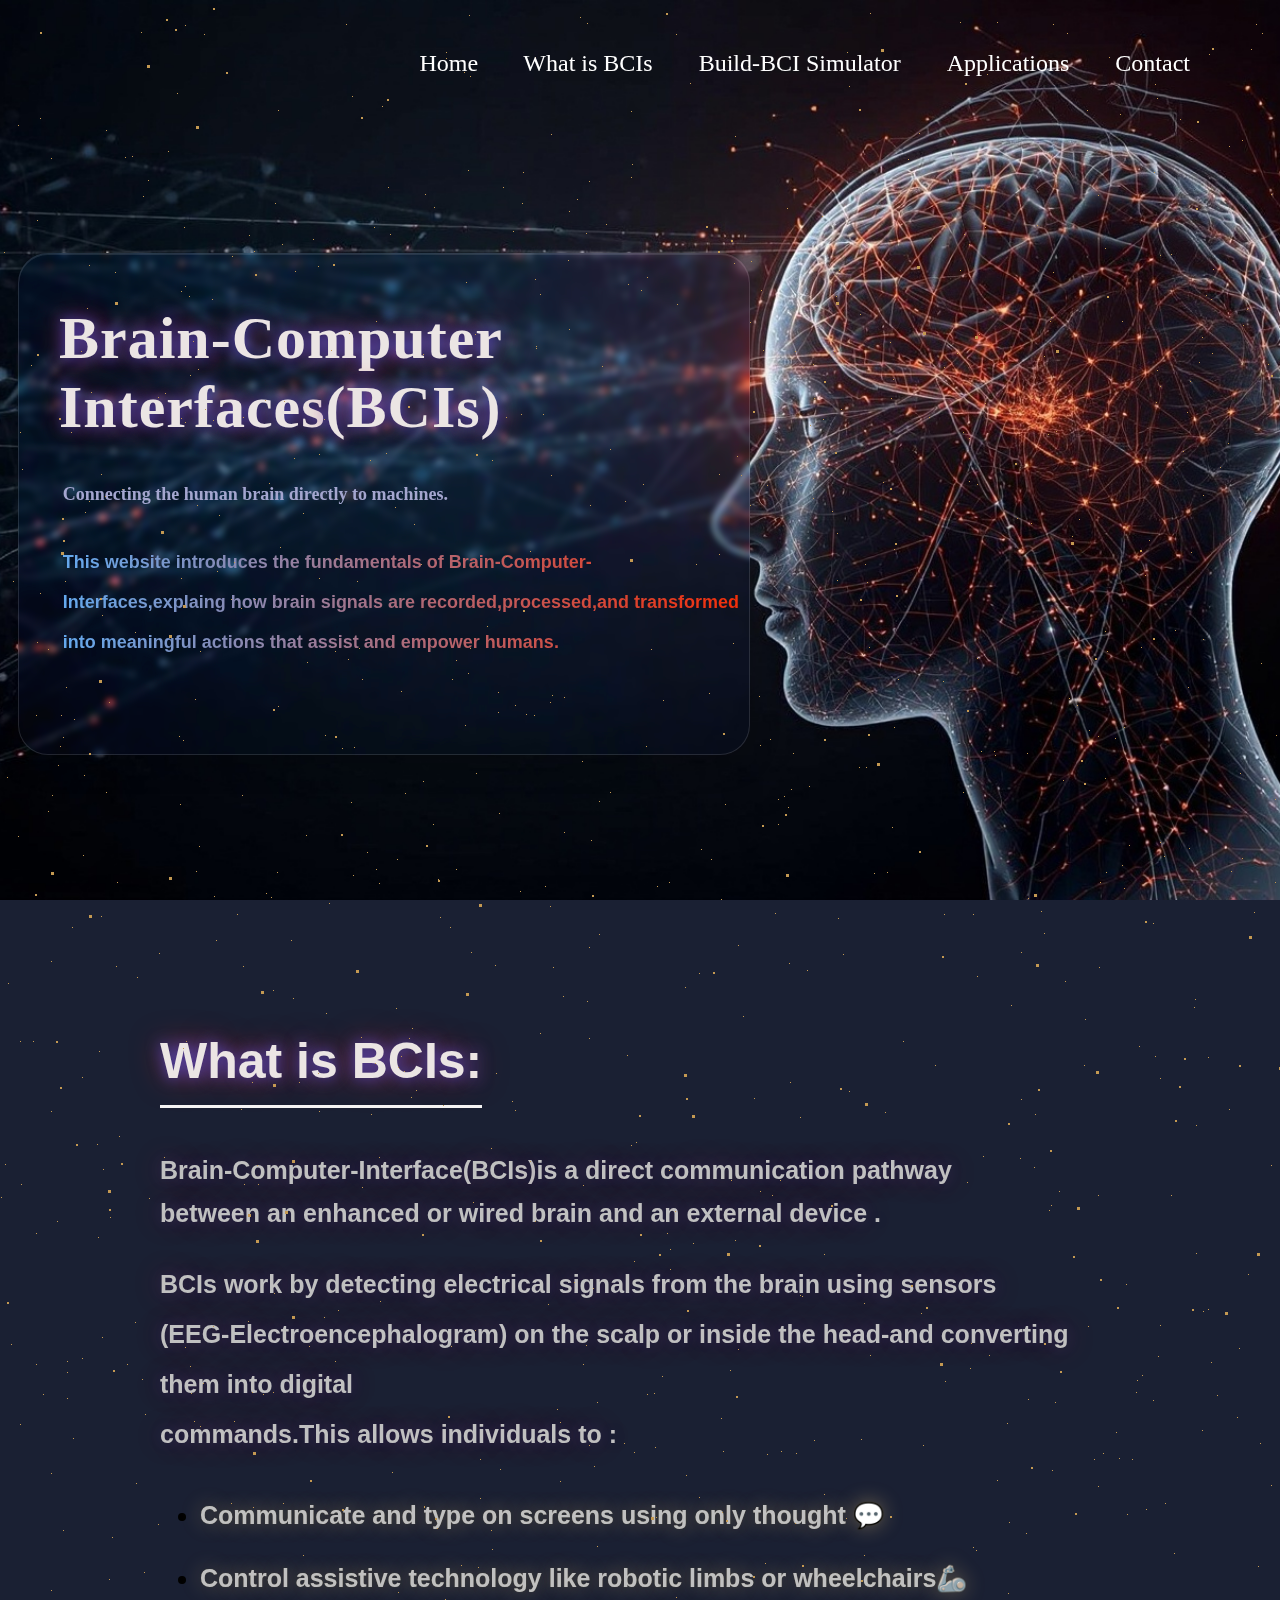
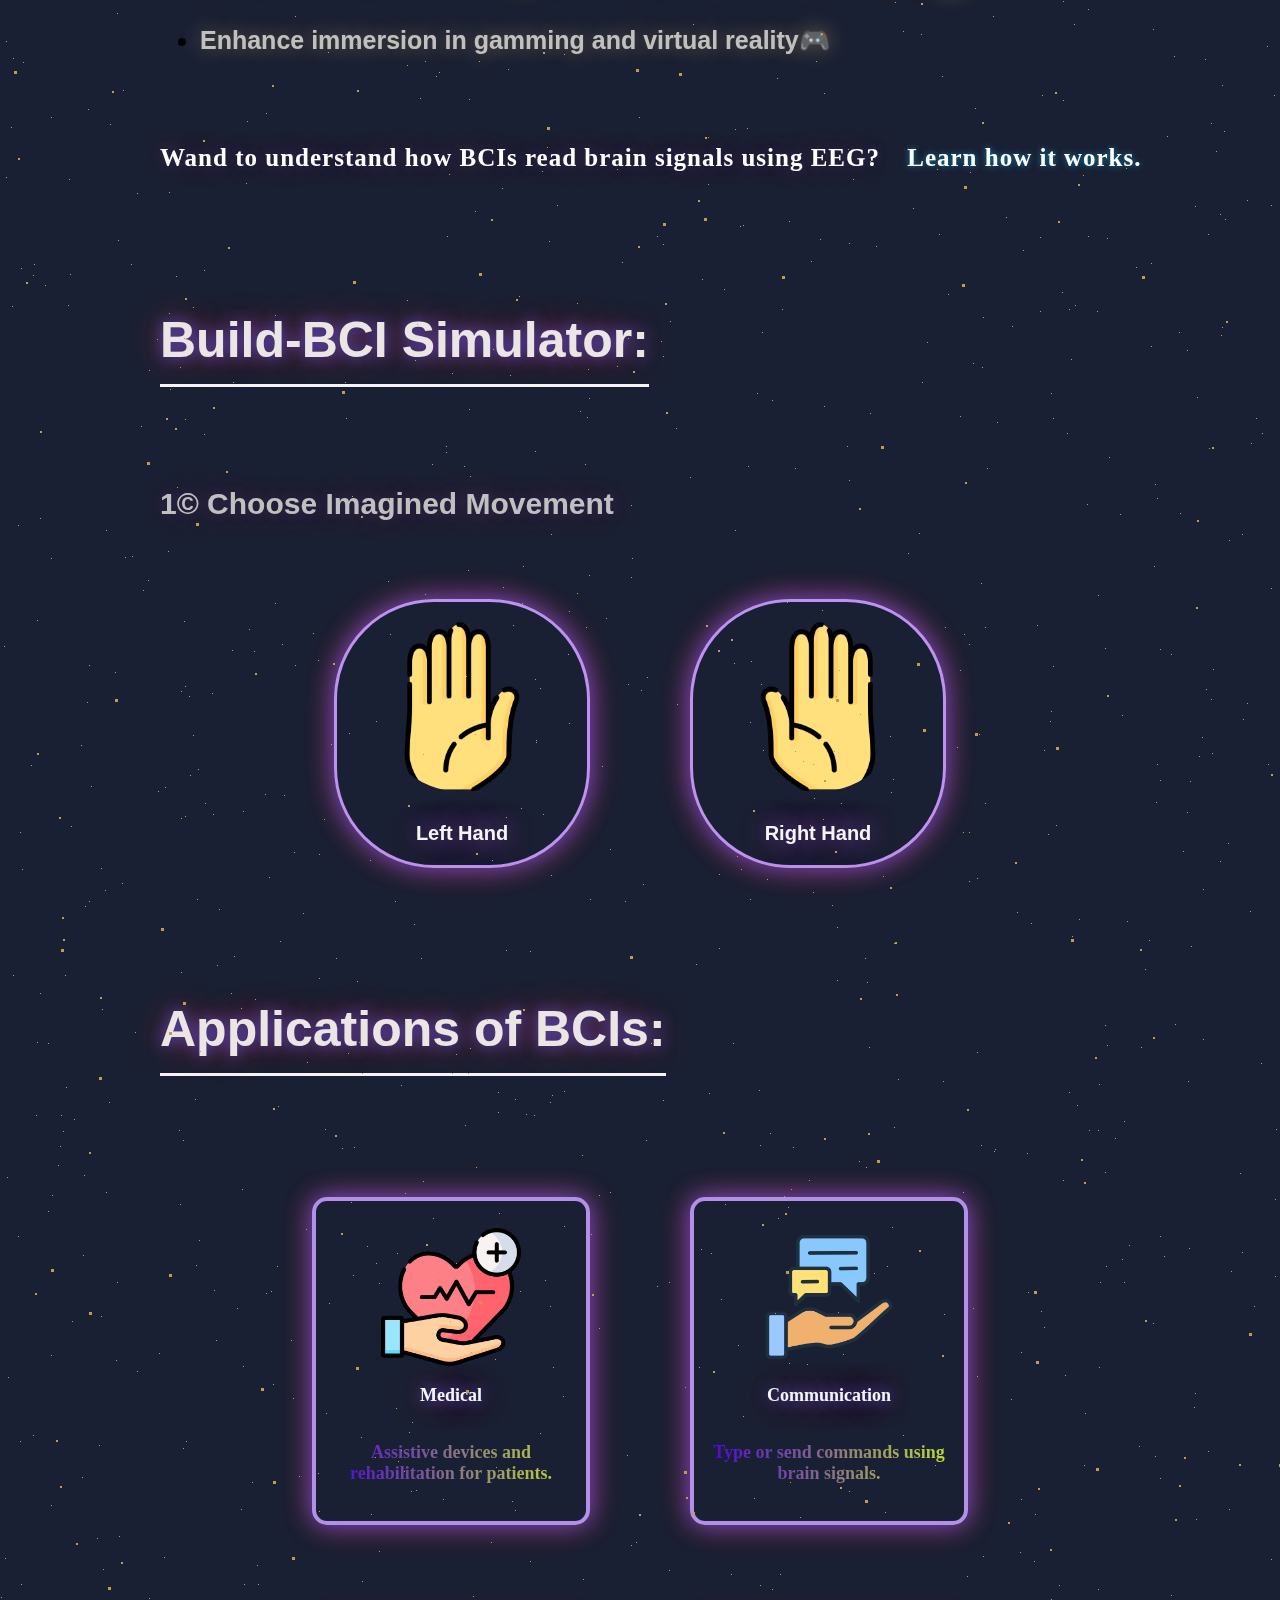
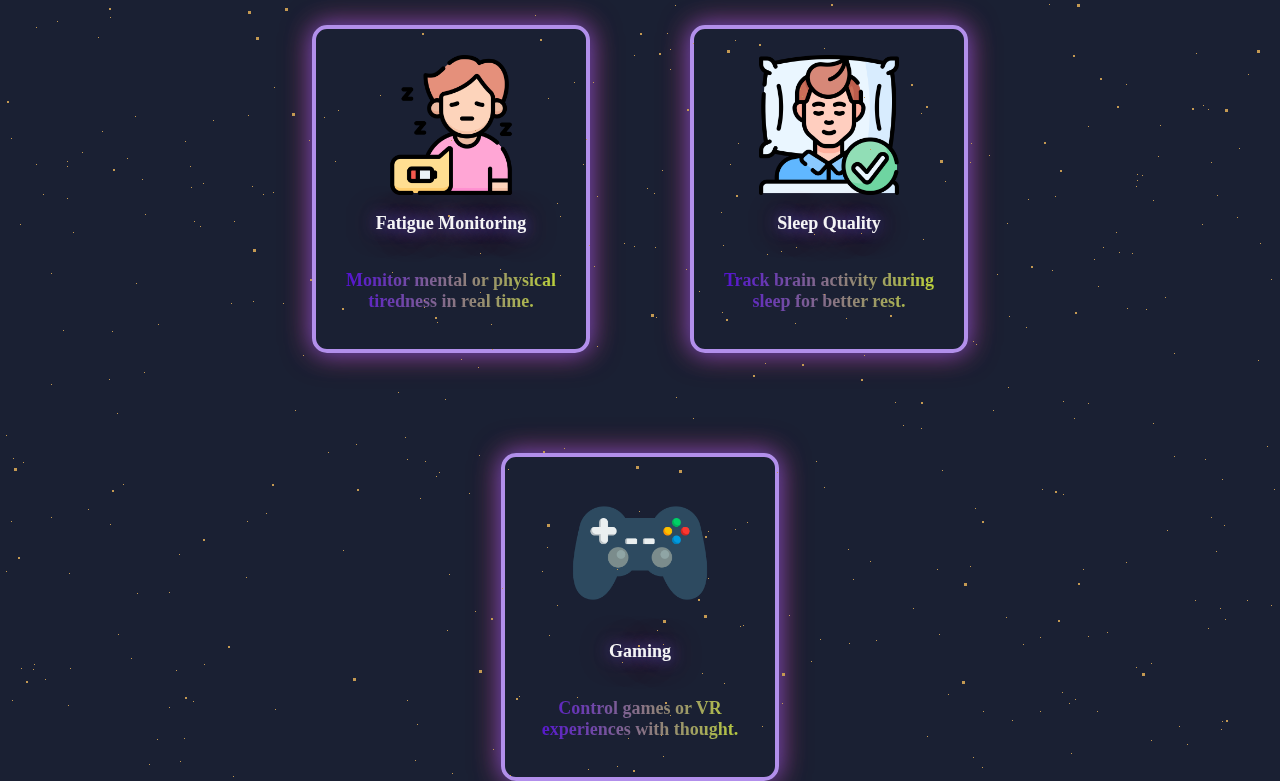
<file: index.html>
<!DOCTYPE html>
<html lang="en">

<head>
    <meta charset="UTF-8">
    <meta name="viewport" content="width=device-width, initial-scale=1.0">
    <title>BCIs</title>
    <link rel="stylesheet" href="styles.css">
</head>
<div class="background">
    <nav>
        <ul>
            </a>
            <li><a href="#home">Home</a></li>
            <li><a href="#work">What is BCIs</a></li>
            <li><a href="#game">Build-BCI Simulator</a></li>
            <li><a href="#application">Applications</a></li>
            <li><a href="#contact">Contact</a></li>

        </ul>


    </nav>
    <section id="home">
        <div class="glass-container">
            <h1 class="glass-name">Brain-Computer Interfaces<span>(BCIs)</span>
                <h5 class="info">Connecting the human brain directly to machines.</h5>
                <p class="glass-subtitle">This website introduces the fundamentals of Brain-Computer-Interfaces,<span
                        class="highlight">explaing how brain signals are recorded,processed,and transformed</span> into
                    meaningful actions that assist and empower humans.</p>
        </div>
</div>
</section>
<div class="bg-animation">
    <div id="stars"></div>
    <div id="stars2"></div>
    <div id="stars3"></div>
    <div id="stars4"></div>
</div>

<section id="work">
       <h2 class="BCIsWork"><span>What is BCIs:</span></h2>
        <p class="text">
                <strong>Brain-Computer-Interface(BCIs)</strong>is a direct communication pathway <br>
                between an enhanced or wired brain and an external device .
            </p>
              <p class="text1">BCIs work by detecting electrical signals from the brain using sensors<br>
            (EEG-Electroencephalogram) on the scalp or inside the head-and converting them into digital<br>
            commands.This allows individuals to :</p>
            <div class="list">
            <ul>
                <li>Communicate and type on screens using only thought 💬</li>
                <li>Control assistive technology like robotic limbs or wheelchairs🦾</li>
                <li>Enhance immersion in gamming and virtual reality🎮 </li>
            </ul>
            </div>
        <p class="learn-more">
          Wand to understand how BCIs read brain signals using <strong>EEG</strong>?
          <a href="how-it-work.html">Learn how it works.</a>
        </p>
</section>

<section id="game">
      <h2 class="game"><span>Build-BCI Simulator:</span></h2>
      <p class="choose">
       1© Choose Imagined Movement 
      </p>
      <div class="handContainer">
        <button class="hand"data-hand="left">
            <img src="./assets/left.png"alt='left hand'>
             <span>Left Hand</span>
        </button>
         <button class="hand" data-hand="right">
            <img src="./assets/right.png"alt='right hand'>
             <span>Right Hand</span>
        </button>
      </div>


    <div class="buttonContainer hidden"id="scroll">
         <p class="choose">
       2© Signal Acquistion
      </p>
      <button id="startEEG">Start EEG</button>
      </div>

<div class="Visualzation hidden" id="eegVisual">
      <p class="choose">
       3© Visualzation
      </p>
      <div class="images">
        <div class="box">
        <img id="brainimg"src="./assets/brain_11604100.png"alt="brain">
        <p class="img-title">Brain</p>
        </div>
        <div class="arrow-box">
          <span class="EEG">EEG</span>
        <img src="./assets/right-arrow_3550091.png"alt="arrow">
        </div>
         <div class="box">
        <img src="./assets/computerrecord.png"alt="computer">
        <p class="img-title">Computer</p>
        </div>
         <img src="./assets/right-arrow_3550091.png"alt="arrow">
           <div class="box">
         <img src="./assets/robotic-arm.png"alt="arm">
         <p class="img-title">Robotic Arm</p>
         </div>
      </div>

</div>

</section>

  <section id="application">
        <h2 class="application"><span>Applications of BCIs:</span></h2>
         <div class="new-container">
                <div class="new-card">
                    <img src="./assets/medical.png" alt="leadership">
                    <h3>Medical</h3>
                    <p>Assistive devices and rehabilitation for patients.</p>
                </div>

                <div class="new-card">
                    <img src="./assets/communication.png" alt="communication">
                    <h3>Communication</h3>
                    <p>Type or send commands using brain signals.</p>
                </div>

                <div class="new-card">
                    <img src="./assets/fatigue.png" alt="fatigue">
                    <h3>Fatigue Monitoring</h3>
                    <p>Monitor mental or physical tiredness in real time.</p>
                </div>
 
                <div class="new-card">
                    <img src="./assets/sleep-quality.png" alt="sleep">
                    <h3>Sleep Quality</h3>
                    <p>Track brain activity during sleep for better rest.</p>
                </div>
                 <div class="new-card">
                    <img src="./assets/joystick.png" alt="game">
                    <h3>Gaming</h3>
                    <p>Control games or VR experiences with thought.</p>
                </div>


  </section>


<script src="index.js"></script>
</body>

</html>
</file>
<file: styles.css>
html {
    scroll-behavior: smooth;
}

body {
    margin: 0;
    padding: 0;
    background: #1a2033;
}

nav {
    padding: 50px 90px;
    z-index: 100;
    position: fixed;
    right: 0;
}

nav ul {
    display: flex;
    flex-direction: row;
    gap: 46px;
    list-style-type: none;
    justify-content: flex-end;
    padding-right: 200px;

    margin: 0;
    padding: 0;

}

nav ul li a {
    text-decoration: none;
    font-size: 24px;
    color: white;
    border-bottom: 2px solid transparent;
    padding-bottom: 3px;
    transition: border-color 0.4s;
    display: inline-block;

}



nav ul li a:hover {
    border-bottom-color: whitesmoke;
    transform: scale(1.4);
}

.background {
    background-image: url("./assets/Brain-right.jpg");
    background-size: cover;
    width: 100%;
    min-height: 100vh;
    background-repeat: no-repeat;
    position: relative;
    background-position: center;
}



.glass-container {
    position: absolute;
    top: 56%;
    left: 30%;
    background: rgba(255, 255, 255, 0.01);
    backdrop-filter: blur(3px)saturate(180%);
    transform: translate(-50%, -50%);
    -webkit-backdrop-filter: blur(15px)saturate(180%);
    border: 1px solid rgba(255, 255, 255, 0.125);
    color: #fff;
    padding: 50px 40px;
    width: 85%;
    max-width:650px;
    border-radius: 30px;
    box-shadow: 0 8px 32px rgba(0, 0, 0, 0.2),
        inset 0 1px 0 rgba(255, 255, 255, 0.1);
    height: 400px;
    display: flex;
    flex-direction: center;
    justify-content: center;
    align-items: start;
    text-align: start;


}

.glass-name {
    color: #f3e8c4;
    font-size: 60px;
    margin: 0;
    font-weight: bold;
    letter-spacing: 1px;
    -webkit-background-clip: text;
    background-clip: text;
    /*i add this just to remove the error on line 74 (-webkit-background-clip)*/
    -webkit-text-fill-color: rgb(235, 229, 228);
    text-shadow: 0 0 15px rgba(87, 90, 252, 0.8),
        0 0 30px rgba(238, 32, 13, 0.6);
    animation: goldMove 6s linear infinite;

}

@keyframes goldMove {
    0% {
        background-position: 0% 0%
    }

    50% {
        background-position: 100% 0%;
    }

    0% {
        background-position: 0% 0%;
    }

}

.glass-subtitle {
    position: absolute;
    top: 270px;
    left: 6%;
    font-size: 25px;
    line-height: 40px;
    color: #f5f3f0;
    font-family: Arial, Helvetica, sans-serif;

    font-weight: 800;
    background: linear-gradient(90deg,
            #64a9ee,
            #f52d06,
            #7ab3e1,
            #cb3311,
            #6eacea);
    background-size: 400% 400%;
    /*animation: galaxyMove 8s ease infinite;*/
    -webkit-background-clip: text;
    background-clip: text;
    color: transparent;
    margin-bottom: 50px;
    font-size: 18px;
}

/*@keyframes galaxyMove {
            0% {
                background-position: 0% 50%;
            }

            50% {
                background-position: 100% 50%;
            }

            100% {
                background-position: 0% 50%;
            }}  animation but i dont want it ,its annoying to the eyes*/
.info {
    position: absolute;
    top: 200px;
    left: 6%;
    color: rgb(164, 166, 207);
    font-weight: 900;
    font-size: 18px;

}


.bg-animation {
    position: fixed;
    top: 0;
    left: 0;
    pointer-events: none;
    width: 100%;
    height: 100%;
}

.bg-animation {
    position: fixed;
    top: 0;
    left: 0;
    width: 100%;
    height: 100%;

}

#stars {
    width: 1px;
    height: 1px;
    background: transparent;
    box-shadow: 117px 1613px #c49952, 1488px 635px #c49952, 944px 914px #c49952, 647px 277px #c49952, 1792px 1205px #c49952, 656px 1517px #c49952, 820px 1839px #c49952, 1153px 1400px #c49952, 870px 13px #c49952, 550px 702px #c49952, 1155px 1056px #c49952, 88px 1709px #c49952, 1450px 1090px #c49952, 1929px 457px #c49952, 1390px 905px #c49952, 1771px 269px #c49952, 1741px 669px #c49952, 432px 64px #c49952, 563px 996px #c49952, 1918px 1873px #c49952, 1845px 1211px #c49952, 231px 1503px #c49952, 37px 220px #c49952, 1970px 495px #c49952, 1812px 925px #c49952, 67px 1398px #c49952, 535px 279px #c49952, 1837px 829px #c49952, 1945px 685px #c49952, 1677px 1817px #c49952, 1317px 1415px #c49952, 1785px 905px #c49952, 1787px 1554px #c49952, 802px 1296px #c49952, 512px 1101px #c49952, 583px 1364px #c49952, 336px 558px #c49952, 979px 334px #c49952, 106px 792px #c49952, 204px 34px #c49952, 1845px 1763px #c49952, 445px 1599px #c49952, 386px 453px #c49952, 471px 952px #c49952, 1466px 1676px #c49952, 1885px 303px #c49952, 51px 1717px #c49952, 1211px 299px #c49952, 1546px 1887px #c49952, 1067px 33px #c49952, 1088px 1326px #c49952, 1938px 760px #c49952, 470px 648px #c49952, 1213px 269px #c49952, 1767px 78px #c49952, 977px 976px #c49952, 1926px 175px #c49952, 722px 1512px #c49952, 945px 227px #c49952, 1811px 99px #c49952, 1912px 1406px #c49952, 1602px 1243px #c49952, 610px 449px #c49952, 654px 1393px #c49952, 1930px 1193px #c49952, 258px 1184px #c49952, 89px 265px #c49952, 824px 1494px #c49952, 1506px 1435px #c49952, 1027px 753px #c49952, 1px 1197px #c49952, 530px 1161px #c49952, 864px 1555px #c49952, 1610px 1604px #c49952, 1035px 1114px #c49952, 1456px 133px #c49952, 1196px 1253px #c49952, 361px 1037px #c49952, 834px 351px #c49952, 436px 1676px #c49952, 1194px 1007px #c49952, 1141px 647px #c49952, 319px 454px #c49952, 937px 1769px #c49952, 1872px 1013px #c49952, 733px 643px #c49952, 1250px 511px #c49952, 189px 296px #c49952, 1639px 163px #c49952, 1584px 336px #c49952, 1912px 1343px #c49952, 1298px 1307px #c49952, 1750px 902px #c49952, 1129px 845px #c49952, 1899px 1470px #c49952, 1427px 232px #c49952, 1391px 838px #c49952, 1225px 1819px #c49952, 190px 1366px #c49952, 1865px 518px #c49952, 203px 1383px #c49952, 1455px 614px #c49952, 423px 354px #c49952, 1678px 1790px #c49952, 241px 608px #c49952, 1089px 730px #c49952, 1342px 38px #c49952, 1848px 249px #c49952, 1874px 1785px #c49952, 1040px 1837px #c49952, 751px 261px #c49952, 510px 1975px #c49952, 52px 795px #c49952, 1786px 1310px #c49952, 498px 712px #c49952, 190px 375px #c49952, 1341px 722px #c49952, 43px 1394px #c49952, 1821px 1687px #c49952, 106px 130px #c49952, 1717px 1978px #c49952, 168px 151px #c49952, 183px 740px #c49952, 945px 1381px #c49952, 669px 1170px #c49952, 1285px 1816px #c49952, 110px 1217px #c49952, 1623px 813px #c49952, 869px 647px #c49952, 867px 582px #c49952, 735px 1240px #c49952, 519px 1896px #c49952, 132px 156px #c49952, 1649px 193px #c49952, 241px 1109px #c49952, 643px 484px #c49952, 574px 1282px #c49952, 1952px 564px #c49952, 1978px 145px #c49952, 329px 903px #c49952, 1674px 617px #c49952, 1978px 558px #c49952, 1808px 1715px #c49952, 1526px 1238px #c49952, 475px 1330px #c49952, 810px 425px #c49952, 1709px 634px #c49952, 1658px 336px #c49952, 425px 194px #c49952, 352px 96px #c49952, 148px 180px #c49952, 1139px 1046px #c49952, 1809px 1233px #c49952, 1669px 171px #c49952, 263px 1394px #c49952, 534px 715px #c49952, 396px 1008px #c49952, 589px 1445px #c49952, 1190px 381px #c49952, 1709px 279px #c49952, 520px 891px #c49952, 1136px 1867px #c49952, 1280px 1233px #c49952, 836px 296px #c49952, 1348px 646px #c49952, 1539px 913px #c49952, 423px 781px #c49952, 1271px 1805px #c49952, 696px 564px #c49952, 1549px 804px #c49952, 303px 1555px #c49952, 1449px 1903px #c49952, 66px 687px #c49952, 1164px 856px #c49952, 1958px 1326px #c49952, 125px 157px #c49952, 508px 1669px #c49952, 465px 725px #c49952, 1925px 1440px #c49952, 405px 793px #c49952, 278px 110px #c49952, 1084px 1065px #c49952, 1077px 705px #c49952, 663px 1844px #c49952, 734px 263px #c49952, 870px 1761px #c49952, 103px 1169px #c49952, 1506px 1295px #c49952, 1883px 926px #c49952, 335px 1361px #c49952, 1126px 1284px #c49952, 257px 1165px #c49952, 837px 580px #c49952, 1211px 1362px #c49952, 1137px 1380px #c49952, 135px 632px #c49952, 1491px 1965px #c49952, 1098px 195px #c49952, 506px 417px #c49952, 693px 1243px #c49952, 622px 1862px #c49952, 1412px 1343px #c49952, 948px 1894px #c49952, 1315px 1363px #c49952, 754px 1098px #c49952, 1931px 930px #c49952, 1831px 342px #c49952, 1751px 1839px #c49952, 84px 775px #c49952, 1662px 1488px #c49952, 617px 1769px #c49952, 1869px 1292px #c49952, 963px 432px #c49952, 371px 1114px #c49952, 37px 642px #c49952, 21px 1184px #c49952, 602px 366px #c49952, 414px 524px #c49952, 282px 244px #c49952, 1689px 868px #c49952, 943px 681px #c49952, 898px 679px #c49952, 449px 1774px #c49952, 1678px 1313px #c49952, 475px 1811px #c49952, 1146px 1509px #c49952, 1151px 1863px #c49952, 1617px 846px #c49952, 82px 1077px #c49952, 324px 1317px #c49952, 1516px 885px #c49952, 1706px 1526px #c49952, 1925px 1180px #c49952, 553px 967px #c49952, 1072px 536px #c49952, 1715px 1816px #c49952, 185px 286px #c49952, 1362px 1600px #c49952, 628px 1938px #c49952, 1187px 412px #c49952, 569px 211px #c49952, 1959px 1356px #c49952, 1571px 105px #c49952, 319px 1111px #c49952, 36px 1364px #c49952, 502px 1788px #c49952, 1051px 1993px #c49952, 1617px 773px #c49952, 424px 1507px #c49952, 1623px 1955px #c49952, 307px 662px #c49952, 183px 1048px #c49952, 1919px 1453px #c49952, 1006px 1817px #c49952, 468px 673px #c49952, 1142px 1375px #c49952, 1228px 443px #c49952, 1734px 552px #c49952, 20px 1041px #c49952, 1783px 334px #c49952, 98px 1237px #c49952, 1356px 1940px #c49952, 853px 1779px #c49952, 1910px 560px #c49952, 1174px 1656px #c49952, 110px 1724px #c49952, 542px 1771px #c49952, 1758px 1931px #c49952, 1463px 1401px #c49952, 1155px 84px #c49952, 1504px 835px #c49952, 750px 322px #c49952, 407px 1900px #c49952, 1600px 1141px #c49952, 657px 886px #c49952, 526px 714px #c49952, 18px 836px #c49952, 1546px 1548px #c49952, 22px 469px #c49952, 594px 1466px #c49952, 1160px 1078px #c49952, 627px 1055px #c49952, 195px 699px #c49952, 1099px 684px #c49952, 530px 551px #c49952, 1160px 1325px #c49952, 894px 727px #c49952, 1157px 98px #c49952, 136px 1483px #c49952, 1875px 1975px #c49952, 1803px 566px #c49952, 318px 1073px #c49952, 1866px 1656px #c49952, 543px 414px #c49952, 719px 474px #c49952, 1115px 738px #c49952, 353px 875px #c49952, 184px 1938px #c49952, 1854px 1534px #c49952, 420px 1698px #c49952, 1480px 1550px #c49952, 522px 203px #c49952, 1897px 1904px #c49952, 975px 1708px #c49952, 1774px 602px #c49952, 1908px 274px #c49952, 61px 715px #c49952, 983px 1156px #c49952, 326px 1013px #c49952, 641px 290px #c49952, 1522px 120px #c49952, 405px 1637px #c49952, 1021px 1099px #c49952, 631px 1145px #c49952, 982px 1967px #c49952, 200px 651px #c49952, 795px 351px #c49952, 790px 1082px #c49952, 144px 1572px #c49952, 1542px 901px #c49952, 158px 1524px #c49952, 849px 1843px #c49952, 1807px 203px #c49952, 1747px 45px #c49952, 1603px 1738px #c49952, 617px 1966px #c49952, 342px 748px #c49952, 1779px 1173px #c49952, 1428px 152px #c49952, 589px 1998px #c49952, 1940px 1838px #c49952, 115px 272px #c49952, 1217px 1395px #c49952, 1402px 1491px #c49952, 1833px 1814px #c49952, 243px 966px #c49952, 319px 578px #c49952, 813px 364px #c49952, 669px 882px #c49952, 551px 134px #c49952, 1819px 920px #c49952, 740px 1826px #c49952, 1021px 952px #c49952, 1575px 453px #c49952, 324px 419px #c49952, 929px 417px #c49952, 885px 1112px #c49952, 503px 187px #c49952, 1908px 362px #c49952, 1063px 1601px #c49952, 169px 1792px #c49952, 789px 963px #c49952, 1697px 948px #c49952, 1761px 1810px #c49952, 1844px 1591px #c49952, 1709px 949px #c49952, 1402px 1396px #c49952, 1037px 225px #c49952, 1832px 518px #c49952, 1728px 1782px #c49952, 194px 1421px #c49952, 1395px 742px #c49952, 1478px 1325px #c49952, 40px 593px #c49952, 1732px 117px #c49952, 51px 158px #c49952, 1598px 1672px #c49952, 701px 849px #c49952, 1403px 1979px #c49952, 145px 1414px #c49952, 550px 906px #c49952, 1366px 460px #c49952, 142px 1379px #c49952, 34px 1864px #c49952, 1346px 308px #c49952, 293px 998px #c49952, 21px 1868px #c49952, 540px 1033px #c49952, 60px 746px #c49952, 1602px 1476px #c49952, 180px 804px #c49952, 345px 1982px #c49952, 1439px 640px #c49952, 939px 1834px #c49952, 20px 432px #c49952, 492px 1549px #c49952, 109px 1579px #c49952, 1796px 1403px #c49952, 1079px 519px #c49952, 1664px 389px #c49952, 1627px 1061px #c49952, 823px 419px #c49952, 1399px 1882px #c49952, 1906px 344px #c49952, 1189px 848px #c49952, 117px 882px #c49952, 1262px 33px #c49952, 1048px 434px #c49952, 1208px 1309px #c49952, 1616px 408px #c49952, 1833px 853px #c49952, 1433px 1656px #c49952, 811px 1861px #c49952, 439px 1672px #c49952, 1105px 248px #c49952, 328px 1652px #c49952, 13px 1658px #c49952, 685px 987px #c49952, 985px 403px #c49952, 1664px 1206px #c49952, 1993px 1925px #c49952, 440px 917px #c49952, 1835px 319px #c49952, 1404px 1907px #c49952, 624px 1443px #c49952, 843px 954px #c49952, 478px 1567px #c49952, 895px 1602px #c49952, 1231px 871px #c49952, 1267px 1646px #c49952, 475px 334px #c49952, 784px 796px #c49952, 1294px 199px #c49952, 109px 702px #c49952, 1978px 362px #c49952, 291px 940px #c49952, 971px 1343px #c49952, 74px 719px #c49952, 36px 715px #c49952, 1007px 1423px #c49952, 860px 314px #c49952, 631px 177px #c49952, 1900px 1590px #c49952, 1239px 1348px #c49952, 1346px 1270px #c49952, 1934px 1475px #c49952, 1553px 559px #c49952, 588px 1969px #c49952, 670px 1269px #c49952, 1484px 376px #c49952, 20px 1424px #c49952, 1396px 8px #c49952, 969px 244px #c49952, 1807px 538px #c49952, 1873px 891px #c49952, 636px 1142px #c49952, 1474px 1562px #c49952, 763px 350px #c49952, 663px 700px #c49952, 500px 1469px #c49952, 1302px 722px #c49952, 181px 291px #c49952, 266px 893px #c49952, 1403px 654px #c49952, 492px 460px #c49952, 1503px 1369px #c49952, 23px 1662px #c49952, 349px 333px #c49952, 1435px 1017px #c49952, 1441px 705px #c49952, 1708px 1446px #c49952, 1041px 911px #c49952, 1063px 780px #c49952, 1158px 1356px #c49952, 767px 1454px #c49952, 1912px 797px #c49952, 1731px 1759px #c49952, 1378px 1390px #c49952, 1815px 1364px #c49952, 960px 270px #c49952, 1343px 427px #c49952, 275px 203px #c49952, 1319px 1092px #c49952, 1455px 770px #c49952, 283px 1503px #c49952, 1505px 901px #c49952, 1738px 1561px #c49952, 1526px 1935px #c49952, 1757px 669px #c49952, 1640px 620px #c49952, 1750px 722px #c49952, 748px 66px #c49952, 1149px 540px #c49952, 159px 953px #c49952, 200px 1426px #c49952, 515px 1110px #c49952, 1552px 737px #c49952, 1094px 1459px #c49952, 778px 799px #c49952, 1031px 523px #c49952, 743px 1825px #c49952, 1100px 882px #c49952, 1088px 1836px #c49952, 255px 599px #c49952, 67px 1361px #c49952, 247px 1721px #c49952, 1722px 346px #c49952, 1822px 155px #c49952, 452px 1973px #c49952, 415px 1960px #c49952, 1109px 57px #c49952, 273px 1392px #c49952, 404px 1071px #c49952, 1212px 353px #c49952, 370px 460px #c49952, 795px 1523px #c49952, 1932px 340px #c49952, 51px 1473px #c49952, 1268px 364px #c49952, 1512px 1862px #c49952, 1678px 1801px #c49952, 1796px 579px #c49952, 254px 251px #c49952, 1466px 1717px #c49952, 893px 379px #c49952, 1153px 923px #c49952, 913px 1808px #c49952, 791px 789px #c49952, 417px 1924px #c49952, 1336px 1599px #c49952, 1695px 908px #c49952, 1120px 114px #c49952, 493px 1949px #c49952, 68px 1905px #c49952, 969px 481px #c49952, 1420px 1095px #c49952, 800px 1117px #c49952, 390px 234px #c49952, 356px 1644px #c49952, 1098px 1486px #c49952, 1360px 521px #c49952, 149px 1198px #c49952, 354px 747px #c49952, 1749px 487px #c49952, 470px 76px #c49952, 1672px 289px #c49952, 1731px 545px #c49952, 1547px 1590px #c49952, 498px 692px #c49952, 398px 1592px #c49952, 1846px 1237px #c49952, 1537px 1474px #c49952, 1726px 1374px #c49952, 1922px 858px #c49952, 376px 321px #c49952, 985px 227px #c49952, 234px 1421px #c49952, 760px 745px #c49952, 1990px 1132px #c49952, 1560px 1597px #c49952, 338px 1310px #c49952, 1924px 1664px #c49952, 547px 1747px #c49952, 1639px 1282px #c49952, 1202px 337px #c49952, 1985px 779px #c49952, 737px 456px #c49952, 89px 501px #c49952, 963px 792px #c49952, 655px 1447px #c49952, 1492px 1994px #c49952, 1171px 254px #c49952, 892px 827px #c49952, 1735px 442px #c49952, 1474px 1187px #c49952, 846px 1518px #c49952, 557px 1805px #c49952, 738px 945px #c49952, 795px 68px #c49952, 663px 1956px #c49952, 1607px 290px #c49952, 1524px 15px #c49952, 1097px 1911px #c49952, 157px 1939px #c49952, 935px 1065px #c49952, 1809px 1708px #c49952, 164px 1157px #c49952, 83px 855px #c49952, 625px 501px #c49952, 814px 398px #c49952, 552px 695px #c49952, 597px 1546px #c49952, 1237px 1417px #c49952, 628px 284px #c49952, 866px 767px #c49952, 1403px 1394px #c49952, 765px 1563px #c49952, 1648px 109px #c49952, 1205px 1659px #c49952, 921px 1313px #c49952, 1319px 243px #c49952, 18px 125px #c49952, 7px 777px #c49952, 181px 418px #c49952, 1062px 1892px #c49952, 382px 106px #c49952, 994px 751px #c49952, 964px 234px #c49952, 40px 118px #c49952, 278px 706px #c49952, 1540px 1978px #c49952, 425px 1661px #c49952, 1050px 321px #c49952, 735px 1729px #c49952, 1438px 260px #c49952, 1229px 1109px #c49952, 186px 1041px #c49952, 244px 1184px #c49952, 392px 1472px #c49952, 670px 1249px #c49952, 1260px 1443px #c49952, 1977px 1511px #c49952, 1240px 773px #c49952, 303px 513px #c49952, 63px 1530px #c49952, 610px 792px #c49952, 1987px 1647px #c49952, 676px 1597px #c49952, 1740px 1244px #c49952, 816px 1661px #c49952, 351px 802px #c49952, 252px 1082px #c49952, 31px 365px #c49952, 1453px 984px #c49952, 667px 1233px #c49952, 1247px 1800px #c49952, 839px 270px #c49952, 775px 913px #c49952, 1966px 1398px #c49952, 499px 813px #c49952, 922px 1982px #c49952, 1409px 1902px #c49952, 1499px 1766px #c49952, 721px 899px #c49952, 788px 807px #c49952, 989px 1355px #c49952, 1248px 1274px #c49952, 849px 1091px #c49952, 1799px 1036px #c49952, 1486px 700px #c49952, 170px 1989px #c49952, 1275px 799px #c49952, 772px 2000px #c49952, 1642px 362px #c49952, 216px 940px #c49952, 1893px 281px #c49952, 1944px 1298px #c49952, 1294px 400px #c49952, 1523px 441px #c49952, 1829px 340px #c49952, 468px 170px #c49952, 1099px 967px #c49952, 1331px 665px #c49952, 1174px 1553px #c49952, 1567px 325px #c49952, 1028px 1399px #c49952, 781px 1451px #c49952, 1912px 1954px #c49952, 874px 873px #c49952, 1298px 1722px #c49952, 1879px 706px #c49952, 57px 1221px #c49952, 1116px 1432px #c49952, 48px 811px #c49952, 101px 916px #c49952, 677px 304px #c49952, 1203px 639px #c49952, 1391px 199px #c49952, 1895px 1988px #c49952, 1462px 1023px #c49952, 1216px 1751px #c49952, 1261px 663px #c49952, 1290px 1119px #c49952, 137px 1793px #c49952, 1052px 1470px #c49952, 1561px 226px #c49952, 1156px 402px #c49952, 709px 693px #c49952, 1040px 1911px #c49952, 1624px 1115px #c49952, 551px 475px #c49952, 416px 1090px #c49952, 1183px 451px #c49952, 58px 765px #c49952, 743px 1016px #c49952, 198px 369px #c49952, 1645px 1503px #c49952, 997px 22px #c49952, 1447px 1323px #c49952, 379px 883px #c49952, 1171px 1195px #c49952, 919px 133px #c49952, 1400px 517px #c49952, 725px 804px #c49952, 1600px 699px #c49952, 357px 581px #c49952, 266px 1713px #c49952, 848px 1749px #c49952, 1963px 1045px #c49952, 119px 1136px #c49952;
    -webkit-animation: animStar 50s linear infinite;
    -moz-animation: animStar 50s linear infinite;
    -ms-animation: animStar 50s linear infinite;
    animation: animStar 50s linear infinite;
}

#stars:after {
    content: " ";
    position: absolute;
    top: 2000px;
    width: 1px;
    height: 1px;
    background: transparent;
    box-shadow: 117px 1613px #c49952, 1488px 635px #c49952, 944px 914px #c49952, 647px 277px #c49952, 1792px 1205px #c49952, 656px 1517px #c49952, 820px 1839px #c49952, 1153px 1400px #c49952, 870px 13px #c49952, 550px 702px #c49952, 1155px 1056px #c49952, 88px 1709px #c49952, 1450px 1090px #c49952, 1929px 457px #c49952, 1390px 905px #c49952, 1771px 269px #c49952, 1741px 669px #c49952, 432px 64px #c49952, 563px 996px #c49952, 1918px 1873px #c49952, 1845px 1211px #c49952, 231px 1503px #c49952, 37px 220px #c49952, 1970px 495px #c49952, 1812px 925px #c49952, 67px 1398px #c49952, 535px 279px #c49952, 1837px 829px #c49952, 1945px 685px #c49952, 1677px 1817px #c49952, 1317px 1415px #c49952, 1785px 905px #c49952, 1787px 1554px #c49952, 802px 1296px #c49952, 512px 1101px #c49952, 583px 1364px #c49952, 336px 558px #c49952, 979px 334px #c49952, 106px 792px #c49952, 204px 34px #c49952, 1845px 1763px #c49952, 445px 1599px #c49952, 386px 453px #c49952, 471px 952px #c49952, 1466px 1676px #c49952, 1885px 303px #c49952, 51px 1717px #c49952, 1211px 299px #c49952, 1546px 1887px #c49952, 1067px 33px #c49952, 1088px 1326px #c49952, 1938px 760px #c49952, 470px 648px #c49952, 1213px 269px #c49952, 1767px 78px #c49952, 977px 976px #c49952, 1926px 175px #c49952, 722px 1512px #c49952, 945px 227px #c49952, 1811px 99px #c49952, 1912px 1406px #c49952, 1602px 1243px #c49952, 610px 449px #c49952, 654px 1393px #c49952, 1930px 1193px #c49952, 258px 1184px #c49952, 89px 265px #c49952, 824px 1494px #c49952, 1506px 1435px #c49952, 1027px 753px #c49952, 1px 1197px #c49952, 530px 1161px #c49952, 864px 1555px #c49952, 1610px 1604px #c49952, 1035px 1114px #c49952, 1456px 133px #c49952, 1196px 1253px #c49952, 361px 1037px #c49952, 834px 351px #c49952, 436px 1676px #c49952, 1194px 1007px #c49952, 1141px 647px #c49952, 319px 454px #c49952, 937px 1769px #c49952, 1872px 1013px #c49952, 733px 643px #c49952, 1250px 511px #c49952, 189px 296px #c49952, 1639px 163px #c49952, 1584px 336px #c49952, 1912px 1343px #c49952, 1298px 1307px #c49952, 1750px 902px #c49952, 1129px 845px #c49952, 1899px 1470px #c49952, 1427px 232px #c49952, 1391px 838px #c49952, 1225px 1819px #c49952, 190px 1366px #c49952, 1865px 518px #c49952, 203px 1383px #c49952, 1455px 614px #c49952, 423px 354px #c49952, 1678px 1790px #c49952, 241px 608px #c49952, 1089px 730px #c49952, 1342px 38px #c49952, 1848px 249px #c49952, 1874px 1785px #c49952, 1040px 1837px #c49952, 751px 261px #c49952, 510px 1975px #c49952, 52px 795px #c49952, 1786px 1310px #c49952, 498px 712px #c49952, 190px 375px #c49952, 1341px 722px #c49952, 43px 1394px #c49952, 1821px 1687px #c49952, 106px 130px #c49952, 1717px 1978px #c49952, 168px 151px #c49952, 183px 740px #c49952, 945px 1381px #c49952, 669px 1170px #c49952, 1285px 1816px #c49952, 110px 1217px #c49952, 1623px 813px #c49952, 869px 647px #c49952, 867px 582px #c49952, 735px 1240px #c49952, 519px 1896px #c49952, 132px 156px #c49952, 1649px 193px #c49952, 241px 1109px #c49952, 643px 484px #c49952, 574px 1282px #c49952, 1952px 564px #c49952, 1978px 145px #c49952, 329px 903px #c49952, 1674px 617px #c49952, 1978px 558px #c49952, 1808px 1715px #c49952, 1526px 1238px #c49952, 475px 1330px #c49952, 810px 425px #c49952, 1709px 634px #c49952, 1658px 336px #c49952, 425px 194px #c49952, 352px 96px #c49952, 148px 180px #c49952, 1139px 1046px #c49952, 1809px 1233px #c49952, 1669px 171px #c49952, 263px 1394px #c49952, 534px 715px #c49952, 396px 1008px #c49952, 589px 1445px #c49952, 1190px 381px #c49952, 1709px 279px #c49952, 520px 891px #c49952, 1136px 1867px #c49952, 1280px 1233px #c49952, 836px 296px #c49952, 1348px 646px #c49952, 1539px 913px #c49952, 423px 781px #c49952, 1271px 1805px #c49952, 696px 564px #c49952, 1549px 804px #c49952, 303px 1555px #c49952, 1449px 1903px #c49952, 66px 687px #c49952, 1164px 856px #c49952, 1958px 1326px #c49952, 125px 157px #c49952, 508px 1669px #c49952, 465px 725px #c49952, 1925px 1440px #c49952, 405px 793px #c49952, 278px 110px #c49952, 1084px 1065px #c49952, 1077px 705px #c49952, 663px 1844px #c49952, 734px 263px #c49952, 870px 1761px #c49952, 103px 1169px #c49952, 1506px 1295px #c49952, 1883px 926px #c49952, 335px 1361px #c49952, 1126px 1284px #c49952, 257px 1165px #c49952, 837px 580px #c49952, 1211px 1362px #c49952, 1137px 1380px #c49952, 135px 632px #c49952, 1491px 1965px #c49952, 1098px 195px #c49952, 506px 417px #c49952, 693px 1243px #c49952, 622px 1862px #c49952, 1412px 1343px #c49952, 948px 1894px #c49952, 1315px 1363px #c49952, 754px 1098px #c49952, 1931px 930px #c49952, 1831px 342px #c49952, 1751px 1839px #c49952, 84px 775px #c49952, 1662px 1488px #c49952, 617px 1769px #c49952, 1869px 1292px #c49952, 963px 432px #c49952, 371px 1114px #c49952, 37px 642px #c49952, 21px 1184px #c49952, 602px 366px #c49952, 414px 524px #c49952, 282px 244px #c49952, 1689px 868px #c49952, 943px 681px #c49952, 898px 679px #c49952, 449px 1774px #c49952, 1678px 1313px #c49952, 475px 1811px #c49952, 1146px 1509px #c49952, 1151px 1863px #c49952, 1617px 846px #c49952, 82px 1077px #c49952, 324px 1317px #c49952, 1516px 885px #c49952, 1706px 1526px #c49952, 1925px 1180px #c49952, 553px 967px #c49952, 1072px 536px #c49952, 1715px 1816px #c49952, 185px 286px #c49952, 1362px 1600px #c49952, 628px 1938px #c49952, 1187px 412px #c49952, 569px 211px #c49952, 1959px 1356px #c49952, 1571px 105px #c49952, 319px 1111px #c49952, 36px 1364px #c49952, 502px 1788px #c49952, 1051px 1993px #c49952, 1617px 773px #c49952, 424px 1507px #c49952, 1623px 1955px #c49952, 307px 662px #c49952, 183px 1048px #c49952, 1919px 1453px #c49952, 1006px 1817px #c49952, 468px 673px #c49952, 1142px 1375px #c49952, 1228px 443px #c49952, 1734px 552px #c49952, 20px 1041px #c49952, 1783px 334px #c49952, 98px 1237px #c49952, 1356px 1940px #c49952, 853px 1779px #c49952, 1910px 560px #c49952, 1174px 1656px #c49952, 110px 1724px #c49952, 542px 1771px #c49952, 1758px 1931px #c49952, 1463px 1401px #c49952, 1155px 84px #c49952, 1504px 835px #c49952, 750px 322px #c49952, 407px 1900px #c49952, 1600px 1141px #c49952, 657px 886px #c49952, 526px 714px #c49952, 18px 836px #c49952, 1546px 1548px #c49952, 22px 469px #c49952, 594px 1466px #c49952, 1160px 1078px #c49952, 627px 1055px #c49952, 195px 699px #c49952, 1099px 684px #c49952, 530px 551px #c49952, 1160px 1325px #c49952, 894px 727px #c49952, 1157px 98px #c49952, 136px 1483px #c49952, 1875px 1975px #c49952, 1803px 566px #c49952, 318px 1073px #c49952, 1866px 1656px #c49952, 543px 414px #c49952, 719px 474px #c49952, 1115px 738px #c49952, 353px 875px #c49952, 184px 1938px #c49952, 1854px 1534px #c49952, 420px 1698px #c49952, 1480px 1550px #c49952, 522px 203px #c49952, 1897px 1904px #c49952, 975px 1708px #c49952, 1774px 602px #c49952, 1908px 274px #c49952, 61px 715px #c49952, 983px 1156px #c49952, 326px 1013px #c49952, 641px 290px #c49952, 1522px 120px #c49952, 405px 1637px #c49952, 1021px 1099px #c49952, 631px 1145px #c49952, 982px 1967px #c49952, 200px 651px #c49952, 795px 351px #c49952, 790px 1082px #c49952, 144px 1572px #c49952, 1542px 901px #c49952, 158px 1524px #c49952, 849px 1843px #c49952, 1807px 203px #c49952, 1747px 45px #c49952, 1603px 1738px #c49952, 617px 1966px #c49952, 342px 748px #c49952, 1779px 1173px #c49952, 1428px 152px #c49952, 589px 1998px #c49952, 1940px 1838px #c49952, 115px 272px #c49952, 1217px 1395px #c49952, 1402px 1491px #c49952, 1833px 1814px #c49952, 243px 966px #c49952, 319px 578px #c49952, 813px 364px #c49952, 669px 882px #c49952, 551px 134px #c49952, 1819px 920px #c49952, 740px 1826px #c49952, 1021px 952px #c49952, 1575px 453px #c49952, 324px 419px #c49952, 929px 417px #c49952, 885px 1112px #c49952, 503px 187px #c49952, 1908px 362px #c49952, 1063px 1601px #c49952, 169px 1792px #c49952, 789px 963px #c49952, 1697px 948px #c49952, 1761px 1810px #c49952, 1844px 1591px #c49952, 1709px 949px #c49952, 1402px 1396px #c49952, 1037px 225px #c49952, 1832px 518px #c49952, 1728px 1782px #c49952, 194px 1421px #c49952, 1395px 742px #c49952, 1478px 1325px #c49952, 40px 593px #c49952, 1732px 117px #c49952, 51px 158px #c49952, 1598px 1672px #c49952, 701px 849px #c49952, 1403px 1979px #c49952, 145px 1414px #c49952, 550px 906px #c49952, 1366px 460px #c49952, 142px 1379px #c49952, 34px 1864px #c49952, 1346px 308px #c49952, 293px 998px #c49952, 21px 1868px #c49952, 540px 1033px #c49952, 60px 746px #c49952, 1602px 1476px #c49952, 180px 804px #c49952, 345px 1982px #c49952, 1439px 640px #c49952, 939px 1834px #c49952, 20px 432px #c49952, 492px 1549px #c49952, 109px 1579px #c49952, 1796px 1403px #c49952, 1079px 519px #c49952, 1664px 389px #c49952, 1627px 1061px #c49952, 823px 419px #c49952, 1399px 1882px #c49952, 1906px 344px #c49952, 1189px 848px #c49952, 117px 882px #c49952, 1262px 33px #c49952, 1048px 434px #c49952, 1208px 1309px #c49952, 1616px 408px #c49952, 1833px 853px #c49952, 1433px 1656px #c49952, 811px 1861px #c49952, 439px 1672px #c49952, 1105px 248px #c49952, 328px 1652px #c49952, 13px 1658px #c49952, 685px 987px #c49952, 985px 403px #c49952, 1664px 1206px #c49952, 1993px 1925px #c49952, 440px 917px #c49952, 1835px 319px #c49952, 1404px 1907px #c49952, 624px 1443px #c49952, 843px 954px #c49952, 478px 1567px #c49952, 895px 1602px #c49952, 1231px 871px #c49952, 1267px 1646px #c49952, 475px 334px #c49952, 784px 796px #c49952, 1294px 199px #c49952, 109px 702px #c49952, 1978px 362px #c49952, 291px 940px #c49952, 971px 1343px #c49952, 74px 719px #c49952, 36px 715px #c49952, 1007px 1423px #c49952, 860px 314px #c49952, 631px 177px #c49952, 1900px 1590px #c49952, 1239px 1348px #c49952, 1346px 1270px #c49952, 1934px 1475px #c49952, 1553px 559px #c49952, 588px 1969px #c49952, 670px 1269px #c49952, 1484px 376px #c49952, 20px 1424px #c49952, 1396px 8px #c49952, 969px 244px #c49952, 1807px 538px #c49952, 1873px 891px #c49952, 636px 1142px #c49952, 1474px 1562px #c49952, 763px 350px #c49952, 663px 700px #c49952, 500px 1469px #c49952, 1302px 722px #c49952, 181px 291px #c49952, 266px 893px #c49952, 1403px 654px #c49952, 492px 460px #c49952, 1503px 1369px #c49952, 23px 1662px #c49952, 349px 333px #c49952, 1435px 1017px #c49952, 1441px 705px #c49952, 1708px 1446px #c49952, 1041px 911px #c49952, 1063px 780px #c49952, 1158px 1356px #c49952, 767px 1454px #c49952, 1912px 797px #c49952, 1731px 1759px #c49952, 1378px 1390px #c49952, 1815px 1364px #c49952, 960px 270px #c49952, 1343px 427px #c49952, 275px 203px #c49952, 1319px 1092px #c49952, 1455px 770px #c49952, 283px 1503px #c49952, 1505px 901px #c49952, 1738px 1561px #c49952, 1526px 1935px #c49952, 1757px 669px #c49952, 1640px 620px #c49952, 1750px 722px #c49952, 748px 66px #c49952, 1149px 540px #c49952, 159px 953px #c49952, 200px 1426px #c49952, 515px 1110px #c49952, 1552px 737px #c49952, 1094px 1459px #c49952, 778px 799px #c49952, 1031px 523px #c49952, 743px 1825px #c49952, 1100px 882px #c49952, 1088px 1836px #c49952, 255px 599px #c49952, 67px 1361px #c49952, 247px 1721px #c49952, 1722px 346px #c49952, 1822px 155px #c49952, 452px 1973px #c49952, 415px 1960px #c49952, 1109px 57px #c49952, 273px 1392px #c49952, 404px 1071px #c49952, 1212px 353px #c49952, 370px 460px #c49952, 795px 1523px #c49952, 1932px 340px #c49952, 51px 1473px #c49952, 1268px 364px #c49952, 1512px 1862px #c49952, 1678px 1801px #c49952, 1796px 579px #c49952, 254px 251px #c49952, 1466px 1717px #c49952, 893px 379px #c49952, 1153px 923px #c49952, 913px 1808px #c49952, 791px 789px #c49952, 417px 1924px #c49952, 1336px 1599px #c49952, 1695px 908px #c49952, 1120px 114px #c49952, 493px 1949px #c49952, 68px 1905px #c49952, 969px 481px #c49952, 1420px 1095px #c49952, 800px 1117px #c49952, 390px 234px #c49952, 356px 1644px #c49952, 1098px 1486px #c49952, 1360px 521px #c49952, 149px 1198px #c49952, 354px 747px #c49952, 1749px 487px #c49952, 470px 76px #c49952, 1672px 289px #c49952, 1731px 545px #c49952, 1547px 1590px #c49952, 498px 692px #c49952, 398px 1592px #c49952, 1846px 1237px #c49952, 1537px 1474px #c49952, 1726px 1374px #c49952, 1922px 858px #c49952, 376px 321px #c49952, 985px 227px #c49952, 234px 1421px #c49952, 760px 745px #c49952, 1990px 1132px #c49952, 1560px 1597px #c49952, 338px 1310px #c49952, 1924px 1664px #c49952, 547px 1747px #c49952, 1639px 1282px #c49952, 1202px 337px #c49952, 1985px 779px #c49952, 737px 456px #c49952, 89px 501px #c49952, 963px 792px #c49952, 655px 1447px #c49952, 1492px 1994px #c49952, 1171px 254px #c49952, 892px 827px #c49952, 1735px 442px #c49952, 1474px 1187px #c49952, 846px 1518px #c49952, 557px 1805px #c49952, 738px 945px #c49952, 795px 68px #c49952, 663px 1956px #c49952, 1607px 290px #c49952, 1524px 15px #c49952, 1097px 1911px #c49952, 157px 1939px #c49952, 935px 1065px #c49952, 1809px 1708px #c49952, 164px 1157px #c49952, 83px 855px #c49952, 625px 501px #c49952, 814px 398px #c49952, 552px 695px #c49952, 597px 1546px #c49952, 1237px 1417px #c49952, 628px 284px #c49952, 866px 767px #c49952, 1403px 1394px #c49952, 765px 1563px #c49952, 1648px 109px #c49952, 1205px 1659px #c49952, 921px 1313px #c49952, 1319px 243px #c49952, 18px 125px #c49952, 7px 777px #c49952, 181px 418px #c49952, 1062px 1892px #c49952, 382px 106px #c49952, 994px 751px #c49952, 964px 234px #c49952, 40px 118px #c49952, 278px 706px #c49952, 1540px 1978px #c49952, 425px 1661px #c49952, 1050px 321px #c49952, 735px 1729px #c49952, 1438px 260px #c49952, 1229px 1109px #c49952, 186px 1041px #c49952, 244px 1184px #c49952, 392px 1472px #c49952, 670px 1249px #c49952, 1260px 1443px #c49952, 1977px 1511px #c49952, 1240px 773px #c49952, 303px 513px #c49952, 63px 1530px #c49952, 610px 792px #c49952, 1987px 1647px #c49952, 676px 1597px #c49952, 1740px 1244px #c49952, 816px 1661px #c49952, 351px 802px #c49952, 252px 1082px #c49952, 31px 365px #c49952, 1453px 984px #c49952, 667px 1233px #c49952, 1247px 1800px #c49952, 839px 270px #c49952, 775px 913px #c49952, 1966px 1398px #c49952, 499px 813px #c49952, 922px 1982px #c49952, 1409px 1902px #c49952, 1499px 1766px #c49952, 721px 899px #c49952, 788px 807px #c49952, 989px 1355px #c49952, 1248px 1274px #c49952, 849px 1091px #c49952, 1799px 1036px #c49952, 1486px 700px #c49952, 170px 1989px #c49952, 1275px 799px #c49952, 772px 2000px #c49952, 1642px 362px #c49952, 216px 940px #c49952, 1893px 281px #c49952, 1944px 1298px #c49952, 1294px 400px #c49952, 1523px 441px #c49952, 1829px 340px #c49952, 468px 170px #c49952, 1099px 967px #c49952, 1331px 665px #c49952, 1174px 1553px #c49952, 1567px 325px #c49952, 1028px 1399px #c49952, 781px 1451px #c49952, 1912px 1954px #c49952, 874px 873px #c49952, 1298px 1722px #c49952, 1879px 706px #c49952, 57px 1221px #c49952, 1116px 1432px #c49952, 48px 811px #c49952, 101px 916px #c49952, 677px 304px #c49952, 1203px 639px #c49952, 1391px 199px #c49952, 1895px 1988px #c49952, 1462px 1023px #c49952, 1216px 1751px #c49952, 1261px 663px #c49952, 1290px 1119px #c49952, 137px 1793px #c49952, 1052px 1470px #c49952, 1561px 226px #c49952, 1156px 402px #c49952, 709px 693px #c49952, 1040px 1911px #c49952, 1624px 1115px #c49952, 551px 475px #c49952, 416px 1090px #c49952, 1183px 451px #c49952, 58px 765px #c49952, 743px 1016px #c49952, 198px 369px #c49952, 1645px 1503px #c49952, 997px 22px #c49952, 1447px 1323px #c49952, 379px 883px #c49952, 1171px 1195px #c49952, 919px 133px #c49952, 1400px 517px #c49952, 725px 804px #c49952, 1600px 699px #c49952, 357px 581px #c49952, 266px 1713px #c49952, 848px 1749px #c49952, 1963px 1045px #c49952, 119px 1136px #c49952;
}

#stars2 {
    width: 2px;
    height: 2px;
    background: transparent;
    box-shadow: 1117px 1306px #c49952, 1078px 1783px #c49952, 1179px 1085px #c49952, 1145px 920px #c49952, 422px 1233px #c49952, 387px 98px #c49952, 1153px 637px #c49952, 1084px 782px #c49952, 476px 453px #c49952, 926px 1306px #c49952, 60px 1086px #c49952, 753px 1575px #c49952, 272px 1684px #c49952, 1285px 750px #c49952, 1416px 1327px #c49952, 1931px 473px #c49952, 736px 1395px #c49952, 1816px 763px #c49952, 438px 879px #c49952, 665px 1902px #c49952, 1341px 677px #c49952, 1404px 1073px #c49952, 100px 597px #c49952, 357px 1689px #c49952, 1044px 1342px #c49952, 1954px 502px #c49952, 1192px 1308px #c49952, 540px 1239px #c49952, 1360px 552px #c49952, 89px 752px #c49952, 659px 1253px #c49952, 62px 517px #c49952, 1375px 1705px #c49952, 1343px 1511px #c49952, 1659px 1922px #c49952, 1560px 289px #c49952, 1362px 1799px #c49952, 1886px 1480px #c49952, 1718px 1885px #c49952, 824px 738px #c49952, 1060px 1370px #c49952, 1781px 1171px #c49952, 255px 273px #c49952, 1197px 120px #c49952, 213px 7px #c49952, 1226px 1920px #c49952, 1844px 207px #c49952, 1675px 970px #c49952, 1435px 1283px #c49952, 37px 353px #c49952, 59px 417px #c49952, 921px 1602px #c49952, 1549px 1490px #c49952, 638px 1845px #c49952, 1328px 198px #c49952, 1050px 1149px #c49952, 1884px 711px #c49952, 333px 263px #c49952, 342px 1508px #c49952, 1388px 1810px #c49952, 1377px 1558px #c49952, 890px 487px #c49952, 1081px 759px #c49952, 890px 1515px #c49952, 911px 1284px #c49952, 335px 735px #c49952, 1140px 549px #c49952, 1239px 1064px #c49952, 226px 71px #c49952, 1100px 1278px #c49952, 1851px 1805px #c49952, 1370px 1999px #c49952, 1008px 1122px #c49952, 785px 813px #c49952, 1358px 601px #c49952, 1833px 1305px #c49952, 1768px 1304px #c49952, 1303px 532px #c49952, 860px 598px #c49952, 1329px 593px #c49952, 1038px 1088px #c49952, 408px 405px #c49952, 965px 82px #c49952, 1483px 1438px #c49952, 310px 1479px #c49952, 1786px 1500px #c49952, 1866px 852px #c49952, 18px 1757px #c49952, 1473px 1004px #c49952, 1542px 1933px #c49952, 633px 1970px #c49952, 1334px 1713px #c49952, 175px 28px #c49952, 592px 894px #c49952, 121px 1162px #c49952, 1601px 1567px #c49952, 1095px 657px #c49952, 640px 1233px #c49952, 1073px 1255px #c49952, 840px 1087px #c49952, 718px 250px #c49952, 967px 709px #c49952, 731px 239px #c49952, 1623px 593px #c49952, 1058px 1820px #c49952, 516px 1898px #c49952, 666px 12px #c49952, 1997px 1382px #c49952, 112px 1690px #c49952, 687px 1309px #c49952, 63px 539px #c49952, 185px 1897px #c49952, 1055px 1691px #c49952, 435px 1517px #c49952, 1175px 1119px #c49952, 1721px 133px #c49952, 1212px 47px #c49952, 166px 18px #c49952, 1416px 1652px #c49952, 1409px 1745px #c49952, 1357px 1232px #c49952, 1677px 1998px #c49952, 448px 1415px #c49952, 705px 1736px #c49952, 1031px 1466px #c49952, 543px 1651px #c49952, 1592px 1888px #c49952, 1749px 1175px #c49952, 639px 1114px #c49952, 1591px 508px #c49952, 759px 1244px #c49952, 824px 380px #c49952, 942px 955px #c49952, 723px 732px #c49952, 113px 1369px #c49952, 203px 1739px #c49952, 868px 733px #c49952, 713px 971px #c49952, 341px 833px #c49952, 762px 824px #c49952, 1359px 310px #c49952, 1858px 1349px #c49952, 1531px 692px #c49952, 1075px 1512px #c49952, 1677px 142px #c49952, 1912px 1478px #c49952, 1810px 1078px #c49952, 426px 844px #c49952, 1426px 588px #c49952, 1909px 654px #c49952, 1107px 295px #c49952, 1351px 527px #c49952, 1393px 599px #c49952, 1379px 1068px #c49952, 228px 1846px #c49952, 1271px 374px #c49952, 1348px 612px #c49952, 7px 1301px #c49952, 1501px 1782px #c49952, 1795px 423px #c49952, 1475px 1918px #c49952, 1328px 1861px #c49952, 1624px 51px #c49952, 1791px 672px #c49952, 1594px 1467px #c49952, 1655px 1603px #c49952, 919px 850px #c49952, 523px 609px #c49952, 1196px 207px #c49952, 753px 410px #c49952, 686px 1097px #c49952, 1570px 133px #c49952, 1996px 1137px #c49952, 361px 116px #c49952, 1015px 462px #c49952, 76px 1143px #c49952, 491px 1818px #c49952, 1563px 795px #c49952, 982px 1721px #c49952, 831px 1204px #c49952, 1737px 589px #c49952, 861px 1579px #c49952, 1666px 130px #c49952, 698px 1799px #c49952, 726px 1519px #c49952, 109px 1208px #c49952, 1184px 1057px #c49952, 835px 451px #c49952, 896px 594px #c49952, 35px 893px #c49952, 895px 542px #c49952, 706px 225px #c49952, 56px 1040px #c49952, 1954px 108px #c49952, 1439px 1423px #c49952, 26px 1881px #c49952, 802px 1564px #c49952, 273px 708px #c49952, 40px 31px #c49952, 859px 108px #c49952;
    -webkit-animation: animStar 100s linear infinite;
    -moz-animation: animStar 100s linear infinite;
    -ms-animation: animStar 100s linear infinite;
    animation: animStar 100s linear infinite;
}

#stars2:after {
    content: " ";
    position: absolute;
    top: 2000px;
    width: 2px;
    height: 2px;
    background: transparent;
    box-shadow: 1117px 1306px #c49952, 1078px 1783px #c49952, 1179px 1085px #c49952, 1145px 920px #c49952, 422px 1233px #c49952, 387px 98px #c49952, 1153px 637px #c49952, 1084px 782px #c49952, 476px 453px #c49952, 926px 1306px #c49952, 60px 1086px #c49952, 753px 1575px #c49952, 272px 1684px #c49952, 1285px 750px #c49952, 1416px 1327px #c49952, 1931px 473px #c49952, 736px 1395px #c49952, 1816px 763px #c49952, 438px 879px #c49952, 665px 1902px #c49952, 1341px 677px #c49952, 1404px 1073px #c49952, 100px 597px #c49952, 357px 1689px #c49952, 1044px 1342px #c49952, 1954px 502px #c49952, 1192px 1308px #c49952, 540px 1239px #c49952, 1360px 552px #c49952, 89px 752px #c49952, 659px 1253px #c49952, 62px 517px #c49952, 1375px 1705px #c49952, 1343px 1511px #c49952, 1659px 1922px #c49952, 1560px 289px #c49952, 1362px 1799px #c49952, 1886px 1480px #c49952, 1718px 1885px #c49952, 824px 738px #c49952, 1060px 1370px #c49952, 1781px 1171px #c49952, 255px 273px #c49952, 1197px 120px #c49952, 213px 7px #c49952, 1226px 1920px #c49952, 1844px 207px #c49952, 1675px 970px #c49952, 1435px 1283px #c49952, 37px 353px #c49952, 59px 417px #c49952, 921px 1602px #c49952, 1549px 1490px #c49952, 638px 1845px #c49952, 1328px 198px #c49952, 1050px 1149px #c49952, 1884px 711px #c49952, 333px 263px #c49952, 342px 1508px #c49952, 1388px 1810px #c49952, 1377px 1558px #c49952, 890px 487px #c49952, 1081px 759px #c49952, 890px 1515px #c49952, 911px 1284px #c49952, 335px 735px #c49952, 1140px 549px #c49952, 1239px 1064px #c49952, 226px 71px #c49952, 1100px 1278px #c49952, 1851px 1805px #c49952, 1370px 1999px #c49952, 1008px 1122px #c49952, 785px 813px #c49952, 1358px 601px #c49952, 1833px 1305px #c49952, 1768px 1304px #c49952, 1303px 532px #c49952, 860px 598px #c49952, 1329px 593px #c49952, 1038px 1088px #c49952, 408px 405px #c49952, 965px 82px #c49952, 1483px 1438px #c49952, 310px 1479px #c49952, 1786px 1500px #c49952, 1866px 852px #c49952, 18px 1757px #c49952, 1473px 1004px #c49952, 1542px 1933px #c49952, 633px 1970px #c49952, 1334px 1713px #c49952, 175px 28px #c49952, 592px 894px #c49952, 121px 1162px #c49952, 1601px 1567px #c49952, 1095px 657px #c49952, 640px 1233px #c49952, 1073px 1255px #c49952, 840px 1087px #c49952, 718px 250px #c49952, 967px 709px #c49952, 731px 239px #c49952, 1623px 593px #c49952, 1058px 1820px #c49952, 516px 1898px #c49952, 666px 12px #c49952, 1997px 1382px #c49952, 112px 1690px #c49952, 687px 1309px #c49952, 63px 539px #c49952, 185px 1897px #c49952, 1055px 1691px #c49952, 435px 1517px #c49952, 1175px 1119px #c49952, 1721px 133px #c49952, 1212px 47px #c49952, 166px 18px #c49952, 1416px 1652px #c49952, 1409px 1745px #c49952, 1357px 1232px #c49952, 1677px 1998px #c49952, 448px 1415px #c49952, 705px 1736px #c49952, 1031px 1466px #c49952, 543px 1651px #c49952, 1592px 1888px #c49952, 1749px 1175px #c49952, 639px 1114px #c49952, 1591px 508px #c49952, 759px 1244px #c49952, 824px 380px #c49952, 942px 955px #c49952, 723px 732px #c49952, 113px 1369px #c49952, 203px 1739px #c49952, 868px 733px #c49952, 713px 971px #c49952, 341px 833px #c49952, 762px 824px #c49952, 1359px 310px #c49952, 1858px 1349px #c49952, 1531px 692px #c49952, 1075px 1512px #c49952, 1677px 142px #c49952, 1912px 1478px #c49952, 1810px 1078px #c49952, 426px 844px #c49952, 1426px 588px #c49952, 1909px 654px #c49952, 1107px 295px #c49952, 1351px 527px #c49952, 1393px 599px #c49952, 1379px 1068px #c49952, 228px 1846px #c49952, 1271px 374px #c49952, 1348px 612px #c49952, 7px 1301px #c49952, 1501px 1782px #c49952, 1795px 423px #c49952, 1475px 1918px #c49952, 1328px 1861px #c49952, 1624px 51px #c49952, 1791px 672px #c49952, 1594px 1467px #c49952, 1655px 1603px #c49952, 919px 850px #c49952, 523px 609px #c49952, 1196px 207px #c49952, 753px 410px #c49952, 686px 1097px #c49952, 1570px 133px #c49952, 1996px 1137px #c49952, 361px 116px #c49952, 1015px 462px #c49952, 76px 1143px #c49952, 491px 1818px #c49952, 1563px 795px #c49952, 982px 1721px #c49952, 831px 1204px #c49952, 1737px 589px #c49952, 861px 1579px #c49952, 1666px 130px #c49952, 698px 1799px #c49952, 726px 1519px #c49952, 109px 1208px #c49952, 1184px 1057px #c49952, 835px 451px #c49952, 896px 594px #c49952, 35px 893px #c49952, 895px 542px #c49952, 706px 225px #c49952, 56px 1040px #c49952, 1954px 108px #c49952, 1439px 1423px #c49952, 26px 1881px #c49952, 802px 1564px #c49952, 273px 708px #c49952, 40px 31px #c49952, 859px 108px #c49952;
}

#stars3 {
    width: 3px;
    height: 3px;
    background: transparent;
    box-shadow: 940px 1360px #c49952, 1071px 539px #c49952, 1710px 1414px #c49952, 836px 299px #c49952, 1944px 1420px #c49952, 253px 1449px #c49952, 1257px 1250px #c49952, 1588px 1830px #c49952, 1077px 1204px #c49952, 273px 1081px #c49952, 1993px 766px #c49952, 1808px 479px #c49952, 917px 263px #c49952, 663px 1820px #c49952, 342px 1988px #c49952, 727px 1250px #c49952, 636px 1666px #c49952, 692px 1112px #c49952, 248px 1211px #c49952, 1422px 1121px #c49952, 881px 46px #c49952, 1531px 1977px #c49952, 1643px 1023px #c49952, 684px 1071px #c49952, 1142px 1873px #c49952, 292px 1313px #c49952, 256px 1237px #c49952, 89px 912px #c49952, 964px 1783px #c49952, 877px 760px #c49952, 1641px 1474px #c49952, 1492px 24px #c49952, 1776px 1642px #c49952, 183px 602px #c49952, 1998px 62px #c49952, 1560px 367px #c49952, 1333px 995px #c49952, 704px 1815px #c49952, 1809px 712px #c49952, 1503px 288px #c49952, 630px 556px #c49952, 1715px 125px #c49952, 353px 1878px #c49952, 975px 333px #c49952, 1740px 1409px #c49952, 1341px 1871px #c49952, 1279px 1064px #c49952, 169px 874px #c49952, 161px 528px #c49952, 1671px 1669px #c49952, 169px 632px #c49952, 547px 1724px #c49952, 1904px 110px #c49952, 679px 1670px #c49952, 196px 123px #c49952, 786px 871px #c49952, 1840px 324px #c49952, 356px 967px #c49952, 61px 549px #c49952, 99px 677px #c49952, 1719px 87px #c49952, 1713px 1990px #c49952, 1717px 1358px #c49952, 108px 1187px #c49952, 51px 869px #c49952, 1461px 902px #c49952, 1034px 891px #c49952, 962px 1881px #c49952, 1723px 595px #c49952, 479px 901px #c49952, 1546px 1823px #c49952, 285px 1208px #c49952, 1056px 347px #c49952, 261px 988px #c49952, 466px 990px #c49952, 1657px 648px #c49952, 1249px 933px #c49952, 1552px 1555px #c49952, 147px 62px #c49952, 292px 1157px #c49952, 1816px 423px #c49952, 1714px 757px #c49952, 1036px 961px #c49952, 1955px 710px #c49952, 1842px 516px #c49952, 479px 1870px #c49952, 1579px 1445px #c49952, 1225px 1309px #c49952, 1965px 566px #c49952, 1575px 1072px #c49952, 923px 329px #c49952, 651px 1514px #c49952, 865px 1100px #c49952, 782px 1873px #c49952, 115px 299px #c49952, 14px 1668px #c49952, 1666px 1817px #c49952, 1096px 1068px #c49952, 1462px 742px #c49952, 1384px 1750px #c49952;
    -webkit-animation: animStar 150s linear infinite;
    -moz-animation: animStar 150s linear infinite;
    -ms-animation: animStar 150s linear infinite;
    animation: animStar 150s linear infinite;
}

#stars3:after {
    content: " ";
    position: absolute;
    top: 2000px;
    width: 3px;
    height: 3px;
    background: transparent;
    box-shadow: 940px 1360px #c49952, 1071px 539px #c49952, 1710px 1414px #c49952, 836px 299px #c49952, 1944px 1420px #c49952, 253px 1449px #c49952, 1257px 1250px #c49952, 1588px 1830px #c49952, 1077px 1204px #c49952, 273px 1081px #c49952, 1993px 766px #c49952, 1808px 479px #c49952, 917px 263px #c49952, 663px 1820px #c49952, 342px 1988px #c49952, 727px 1250px #c49952, 636px 1666px #c49952, 692px 1112px #c49952, 248px 1211px #c49952, 1422px 1121px #c49952, 881px 46px #c49952, 1531px 1977px #c49952, 1643px 1023px #c49952, 684px 1071px #c49952, 1142px 1873px #c49952, 292px 1313px #c49952, 256px 1237px #c49952, 89px 912px #c49952, 964px 1783px #c49952, 877px 760px #c49952, 1641px 1474px #c49952, 1492px 24px #c49952, 1776px 1642px #c49952, 183px 602px #c49952, 1998px 62px #c49952, 1560px 367px #c49952, 1333px 995px #c49952, 704px 1815px #c49952, 1809px 712px #c49952, 1503px 288px #c49952, 630px 556px #c49952, 1715px 125px #c49952, 353px 1878px #c49952, 975px 333px #c49952, 1740px 1409px #c49952, 1341px 1871px #c49952, 1279px 1064px #c49952, 169px 874px #c49952, 161px 528px #c49952, 1671px 1669px #c49952, 169px 632px #c49952, 547px 1724px #c49952, 1904px 110px #c49952, 679px 1670px #c49952, 196px 123px #c49952, 786px 871px #c49952, 1840px 324px #c49952, 356px 967px #c49952, 61px 549px #c49952, 99px 677px #c49952, 1719px 87px #c49952, 1713px 1990px #c49952, 1717px 1358px #c49952, 108px 1187px #c49952, 51px 869px #c49952, 1461px 902px #c49952, 1034px 891px #c49952, 962px 1881px #c49952, 1723px 595px #c49952, 479px 901px #c49952, 1546px 1823px #c49952, 285px 1208px #c49952, 1056px 347px #c49952, 261px 988px #c49952, 466px 990px #c49952, 1657px 648px #c49952, 1249px 933px #c49952, 1552px 1555px #c49952, 147px 62px #c49952, 292px 1157px #c49952, 1816px 423px #c49952, 1714px 757px #c49952, 1036px 961px #c49952, 1955px 710px #c49952, 1842px 516px #c49952, 479px 1870px #c49952, 1579px 1445px #c49952, 1225px 1309px #c49952, 1965px 566px #c49952, 1575px 1072px #c49952, 923px 329px #c49952, 651px 1514px #c49952, 865px 1100px #c49952, 782px 1873px #c49952, 115px 299px #c49952, 14px 1668px #c49952, 1666px 1817px #c49952, 1096px 1068px #c49952, 1462px 742px #c49952, 1384px 1750px #c49952;
}

#stars4 {
    width: 1px;
    height: 1px;
    background: transparent;
    box-shadow: 233px 1976px #c49952, 1196px 1119px #c49952, 646px 740px #c49952, 335px 645px #c49952, 1119px 1452px #c49952, 176px 1870px #c49952, 639px 1711px #c49952, 647px 1388px #c49952, 1516px 1108px #c49952, 464px 66px #c49952, 331px 344px #c49952, 772px 1189px #c49952, 1516px 1850px #c49952, 1500px 1463px #c49952, 1275px 876px #c49952, 1107px 645px #c49952, 977px 478px #c49952, 583px 1179px #c49952, 284px 395px #c49952, 1220px 461px #c49952, 1160px 249px #c49952, 196px 865px #c49952, 670px 1915px #c49952, 1449px 382px #c49952, 1191px 546px #c49952, 1329px 605px #c49952, 1945px 458px #c49952, 995px 749px #c49952, 1495px 861px #c49952, 708px 1731px #c49952, 348px 653px #c49952, 548px 1298px #c49952, 1606px 990px #c49952, 1049px 1204px #c49952, 253px 1501px #c49952, 1154px 166px #c49952, 1087px 104px #c49952, 1034px 1161px #c49952, 1681px 462px #c49952, 577px 1897px #c49952, 193px 1901px #c49952, 1701px 1755px #c49952, 864px 1297px #c49952, 800px 1289px #c49952, 676px 28px #c49952, 185px 1341px #c49952, 379px 1151px #c49952, 1224px 1725px #c49952, 280px 541px #c49952, 473px 1196px #c49952, 921px 1628px #c49952, 969px 432px #c49952, 1475px 758px #c49952, 1195px 993px #c49952, 876px 1840px #c49952, 1274px 1689px #c49952, 1977px 1101px #c49952, 837px 527px #c49952, 1785px 1610px #c49952, 1650px 1843px #c49952, 1127px 1508px #c49952, 401px 1050px #c49952, 51px 1105px #c49952, 545px 880px #c49952, 1786px 1672px #c49952, 318px 260px #c49952, 568px 254px #c49952, 1026px 1527px #c49952, 1242px 852px #c49952, 1785px 982px #c49952, 1318px 1071px #c49952, 398px 1061px #c49952, 1509px 257px #c49952, 599px 928px #c49952, 1195px 1800px #c49952, 1254px 906px #c49952, 141px 26px #c49952, 1384px 1502px #c49952, 476px 767px #c49952, 1973px 722px #c49952, 1339px 1031px #c49952, 778px 818px #c49952, 213px 1320px #c49952, 184px 221px #c49952, 983px 1911px #c49952, 923px 1439px #c49952, 1936px 581px #c49952, 1105px 625px #c49952, 325px 729px #c49952, 1475px 204px #c49952, 1483px 1564px #c49952, 1327px 1272px #c49952, 1187px 1944px #c49952, 1945px 1471px #c49952, 116px 960px #c49952, 1660px 1610px #c49952, 412px 1022px #c49952, 1552px 1516px #c49952, 1517px 1892px #c49952, 306px 829px #c49952, 1416px 462px #c49952, 1575px 1460px #c49952, 424px 1500px #c49952, 1530px 1169px #c49952, 1388px 1608px #c49952, 185px 416px #c49952, 634px 1446px #c49952, 767px 479px #c49952, 71px 426px #c49952, 1937px 145px #c49952, 1955px 1312px #c49952, 1811px 611px #c49952, 1145px 569px #c49952, 1460px 676px #c49952, 131px 1858px #c49952, 1557px 473px #c49952, 735px 130px #c49952, 112px 1531px #c49952, 1312px 305px #c49952, 409px 1032px #c49952, 149px 1964px #c49952, 535px 1215px #c49952, 1382px 630px #c49952, 1437px 1368px #c49952, 362px 1181px #c49952, 388px 181px #c49952, 274px 1287px #c49952, 1858px 1414px #c49952, 661px 1935px #c49952, 675px 1205px #c49952, 1829px 1725px #c49952, 1937px 1145px #c49952, 237px 908px #c49952, 1059px 1185px #c49952, 824px 1248px #c49952, 1167px 1730px #c49952, 180px 1961px #c49952, 1663px 203px #c49952, 374px 221px #c49952, 724px 1883px #c49952, 970px 1362px #c49952, 832px 505px #c49952, 313px 233px #c49952, 1909px 597px #c49952, 434px 201px #c49952, 587px 995px #c49952, 1833px 623px #c49952, 1464px 561px #c49952, 231px 593px #c49952, 1558px 1433px #c49952, 1986px 1767px #c49952, 1753px 1728px #c49952, 1153px 1623px #c49952, 249px 229px #c49952, 1503px 1186px #c49952, 1784px 137px #c49952, 841px 403px #c49952, 1400px 354px #c49952, 197px 499px #c49952, 1188px 681px #c49952, 158px 391px #c49952, 443px 1099px #c49952, 723px 1445px #c49952, 1408px 1235px #c49952, 1908px 195px #c49952, 271px 891px #c49952, 469px 1693px #c49952, 580px 11px #c49952, 1533px 70px #c49952, 859px 761px #c49952, 1510px 1844px #c49952, 421px 558px #c49952, 1132px 1453px #c49952, 757px 1987px #c49952, 212px 293px #c49952, 569px 323px #c49952, 1404px 1394px #c49952, 252px 1386px #c49952, 1668px 1857px #c49952, 123px 1684px #c49952, 105px 490px #c49952, 1083px 1769px #c49952, 1071px 1953px #c49952, 1271px 1159px #c49952, 699px 1491px #c49952, 1744px 1997px #c49952, 1868px 1973px #c49952, 1438px 1449px #c49952, 1222px 1921px #c49952, 1328px 1210px #c49952, 438px 873px #c49952, 809px 780px #c49952, 491px 1524px #c49952, 447px 1830px #c49952, 927px 1936px #c49952, 564px 691px #c49952, 1784px 1747px #c49952, 1978px 1722px #c49952, 1599px 1480px #c49952, 1276px 729px #c49952, 731px 1174px #c49952, 1586px 1711px #c49952, 451px 1340px #c49952, 1075px 1899px #c49952, 13px 575px #c49952, 309px 1340px #c49952, 981px 183px #c49952, 248px 1315px #c49952, 849px 80px #c49952, 1754px 1540px #c49952, 73px 1432px #c49952, 1208px 1828px #c49952, 65px 575px #c49952, 1098px 730px #c49952, 127px 1358px #c49952, 185px 19px #c49952, 1222px 1679px #c49952, 1122px 315px #c49952, 1906px 452px #c49952, 761px 284px #c49952, 813px 492px #c49952, 1344px 843px #c49952, 118px 1834px #c49952, 1620px 359px #c49952, 1755px 1246px #c49952, 299px 1076px #c49952, 1746px 158px #c49952, 6px 1635px #c49952, 143px 190px #c49952, 101px 468px #c49952, 137px 971px #c49952, 1221px 1929px #c49952, 1752px 650px #c49952, 1635px 1761px #c49952, 1522px 833px #c49952, 908px 153px #c49952, 1044px 350px #c49952, 1151px 1940px #c49952, 822px 210px #c49952, 1774px 310px #c49952, 796px 1447px #c49952, 1069px 1903px #c49952, 217px 565px #c49952, 662px 1370px #c49952, 1876px 1570px #c49952, 847px 46px #c49952, 1042px 1689px #c49952, 1584px 1434px #c49952, 1791px 908px #c49952, 973px 908px #c49952, 793px 747px #c49952, 122px 483px #c49952, 1137px 1374px #c49952, 1757px 1791px #c49952, 513px 225px #c49952, 63px 731px #c49952, 1179px 1926px #c49952, 346px 18px #c49952, 589px 175px #c49952, 87px 302px #c49952, 380px 1295px #c49952, 450px 921px #c49952, 1667px 1973px #c49952, 1495px 1373px #c49952, 1462px 1850px #c49952, 540px 288px #c49952, 1208px 1051px #c49952, 1554px 1095px #c49952, 1009px 1516px #c49952, 181px 572px #c49952, 165px 387px #c49952, 549px 1835px #c49952, 960px 16px #c49952, 1360px 403px #c49952, 1251px 43px #c49952, 1905px 1813px #c49952, 1106px 866px #c49952, 1809px 277px #c49952, 1828px 1720px #c49952, 295px 1610px #c49952, 523px 166px #c49952, 1069px 692px #c49952, 1292px 217px #c49952, 11px 1721px #c49952, 99px 1045px #c49952, 51px 1584px #c49952, 1053px 266px #c49952, 1287px 1235px #c49952, 747px 1722px #c49952, 1542px 736px #c49952, 1256px 18px #c49952, 102px 609px #c49952, 586px 1339px #c49952, 1843px 1697px #c49952, 824px 1687px #c49952, 1124px 882px #c49952, 395px 501px #c49952, 1456px 672px #c49952, 1472px 1648px #c49952, 1326px 1164px #c49952, 777px 1672px #c49952, 81px 345px #c49952, 91px 386px #c49952, 243px 411px #c49952, 1560px 90px #c49952, 6px 1771px #c49952, 1601px 616px #c49952, 1220px 1808px #c49952, 1160px 836px #c49952, 246px 1777px #c49952, 456px 863px #c49952, 97px 1138px #c49952, 1811px 942px #c49952, 213px 414px #c49952, 891px 392px #c49952, 1044px 927px #c49952, 1856px 216px #c49952, 957px 347px #c49952, 1486px 406px #c49952, 838px 912px #c49952, 803px 361px #c49952, 564px 826px #c49952, 1597px 949px #c49952, 1206px 289px #c49952, 33px 1035px #c49952, 1762px 1377px #c49952, 789px 1815px #c49952, 1594px 1342px #c49952, 1668px 880px #c49952, 1539px 1581px #c49952, 1547px 53px #c49952, 861px 1433px #c49952, 693px 1618px #c49952, 1762px 782px #c49952, 1568px 682px #c49952, 1126px 1762px #c49952, 1242px 134px #c49952, 495px 959px #c49952, 1606px 219px #c49952, 1878px 1415px #c49952, 1652px 797px #c49952, 782px 1903px #c49952, 1774px 1133px #c49952, 1430px 408px #c49952, 265px 394px #c49952, 890px 336px #c49952, 1051px 311px #c49952, 461px 1559px #c49952, 1931px 91px #c49952, 1160px 380px #c49952, 1442px 1058px #c49952, 1157px 364px #c49952, 586px 227px #c49952, 1365px 715px #c49952, 1658px 1655px #c49952, 1923px 1664px #c49952, 1023px 1844px #c49952, 1939px 1367px #c49952, 1203px 1305px #c49952, 359px 642px #c49952, 1056px 425px #c49952, 787px 202px #c49952, 1609px 1850px #c49952, 1964px 200px #c49952, 1537px 586px #c49952, 1589px 903px #c49952, 1063px 1694px #c49952, 760px 1185px #c49952, 597px 1396px #c49952, 294px 452px #c49952, 433px 818px #c49952, 199px 840px #c49952, 1332px 1937px #c49952, 169px 1907px #c49952, 591px 834px #c49952, 1716px 1032px #c49952, 45px 1879px #c49952, 686px 1469px #c49952, 1520px 475px #c49952, 1122px 859px #c49952, 973px 1541px #c49952, 269px 477px #c49952, 1390px 716px #c49952, 1791px 783px #c49952, 824px 2000px #c49952, 1211px 1717px #c49952, 1008px 1587px #c49952, 1422px 204px #c49952, 234px 556px #c49952, 506px 550px #c49952, 942px 1670px #c49952, 397px 853px #c49952, 599px 795px #c49952, 762px 1926px #c49952, 1202px 1424px #c49952, 135px 1316px #c49952, 1442px 1692px #c49952, 977px 652px #c49952, 564px 1648px #c49952, 997px 1474px #c49952, 67px 1366px #c49952, 1860px 1451px #c49952, 1105px 772px #c49952, 1886px 1396px #c49952, 1510px 658px #c49952, 976px 1544px #c49952, 894px 543px #c49952, 1098px 1189px #c49952, 690px 77px #c49952, 770px 733px #c49952, 557px 1403px #c49952, 1758px 1623px #c49952, 1341px 812px #c49952, 699px 967px #c49952, 277px 866px #c49952, 1526px 1828px #c49952, 8px 977px #c49952, 1707px 952px #c49952, 12px 1900px #c49952, 72px 921px #c49952, 496px 1067px #c49952, 1288px 1749px #c49952, 273px 984px #c49952, 1197px 1991px #c49952, 242px 789px #c49952, 903px 1035px #c49952, 480px 1492px #c49952, 102px 1331px #c49952, 738px 1343px #c49952, 560px 1475px #c49952, 367px 846px #c49952, 1420px 962px #c49952, 1976px 892px #c49952, 1911px 1763px #c49952, 1639px 1002px #c49952, 437px 1522px #c49952, 1906px 1025px #c49952, 730px 1364px #c49952, 1127px 521px #c49952, 1401px 1792px #c49952, 1954px 1066px #c49952, 232px 250px #c49952, 1685px 660px #c49952, 1011px 999px #c49952, 1970px 790px #c49952, 750px 499px #c49952, 1738px 660px #c49952, 1621px 1849px #c49952, 446px 52px #c49952, 1055px 1396px #c49952, 1165px 1497px #c49952, 1740px 1425px #c49952, 1012px 1920px #c49952, 1258px 1560px #c49952, 1020px 1152px #c49952, 362px 673px #c49952, 1065px 975px #c49952, 582px 755px #c49952, 1271px 1479px #c49952, 719px 548px #c49952, 1602px 879px #c49952, 590px 499px #c49952, 721px 1412px #c49952, 1180px 113px #c49952, 1801px 1961px #c49952, 589px 941px #c49952, 883px 476px #c49952, 214px 890px #c49952, 1028px 892px #c49952, 1107px 1832px #c49952, 944px 361px #c49952, 480px 1453px #c49952, 1466px 683px #c49952, 981px 745px #c49952, 1968px 828px #c49952, 657px 1830px #c49952, 11px 1338px #c49952, 179px 730px #c49952, 1713px 197px #c49952, 51px 955px #c49952, 1243px 319px #c49952, 1175px 624px #c49952, 446px 46px #c49952, 5px 1158px #c49952, 82px 1352px #c49952, 1877px 402px #c49952, 708px 1778px #c49952, 903px 1625px #c49952, 1824px 352px #c49952, 1229px 140px #c49952, 1518px 24px #c49952, 1017px 512px #c49952, 515px 699px #c49952, 295px 265px #c49952, 69px 1773px #c49952, 1640px 1163px #c49952, 536px 342px #c49952, 970px 1766px #c49952, 560px 1416px #c49952, 577px 193px #c49952, 469px 9px #c49952, 466px 276px #c49952, 711px 853px #c49952, 401px 685px #c49952, 85px 506px #c49952, 865px 558px #c49952, 631px 105px #c49952, 887px 866px #c49952, 1704px 1001px #c49952, 1051px 1199px #c49952, 275px 1909px #c49952, 1462px 829px #c49952, 375px 1057px #c49952, 1531px 1501px #c49952, 205px 403px #c49952, 33px 1869px #c49952, 967px 1176px #c49952, 376px 863px #c49952, 1769px 1545px #c49952, 535px 51px #c49952, 1972px 1569px #c49952, 1773px 960px #c49952, 487px 620px #c49952, 1660px 687px #c49952, 1632px 972px #c49952, 1362px 42px #c49952, 479px 1655px #c49952, 1531px 1808px #c49952, 1450px 1412px #c49952, 1549px 170px #c49952, 1904px 1305px #c49952, 1209px 48px #c49952, 1933px 820px #c49952, 1623px 595px #c49952, 48px 643px #c49952, 179px 1754px #c49952, 589px 1032px #c49952, 1199px 356px #c49952, 1755px 1418px #c49952, 780px 1174px #c49952, 1905px 758px #c49952, 1567px 713px #c49952, 1372px 705px #c49952, 456px 654px #c49952, 759px 690px #c49952, 452px 673px #c49952, 993px 1610px #c49952, 1271px 188px #c49952, 343px 1750px #c49952, 1943px 1735px #c49952, 1717px 853px #c49952, 1247px 303px #c49952, 1314px 1895px #c49952, 1203px 489px #c49952, 741px 469px #c49952, 4px 246px #c49952, 1515px 115px #c49952, 606px 218px #c49952, 1966px 1471px #c49952, 177px 87px #c49952, 1575px 588px #c49952, 1136px 1386px #c49952, 70px 1868px #c49952, 1053px 18px #c49952, 1124px 721px #c49952, 1748px 1181px #c49952, 191px 1387px #c49952, 1931px 840px #c49952, 1088px 1603px #c49952, 634px 1255px #c49952, 814px 1434px #c49952, 585px 64px #c49952, 1074px 1618px #c49952, 1692px 761px #c49952, 651px 643px #c49952, 193px 335px #c49952, 1103px 1447px #c49952, 491px 1142px #c49952, 521px 408px #c49952, 536px 340px #c49952, 411px 1091px #c49952, 1646px 193px #c49952, 1595px 1285px #c49952, 870px 1349px #c49952, 1085px 1013px #c49952, 204px 1864px #c49952, 1359px 299px #c49952, 807px 964px #c49952, 219px 509px #c49952, 36px 1227px #c49952, 702px 1873px #c49952, 1471px 934px #c49952, 1763px 792px #c49952, 973px 1957px #c49952, 987px 68px #c49952, 593px 1282px #c49952, 1900px 607px #c49952, 407px 1659px #c49952, 587px 17px #c49952, 632px 158px #c49952;
    -webkit-animation: animStar 600s linear infinite;
    -moz-animation: animStar 600s linear infinite;
    -ms-animation: animStar 600s linear infinite;
    animation: animStar 600s linear infinite;
}

#stars4:after {
    content: " ";
    position: absolute;
    top: 2000px;
    width: 1px;
    height: 1px;
    background: transparent;
    box-shadow: 233px 1976px #c49952, 1196px 1119px #c49952, 646px 740px #c49952, 335px 645px #c49952, 1119px 1452px #c49952, 176px 1870px #c49952, 639px 1711px #c49952, 647px 1388px #c49952, 1516px 1108px #c49952, 464px 66px #c49952, 331px 344px #c49952, 772px 1189px #c49952, 1516px 1850px #c49952, 1500px 1463px #c49952, 1275px 876px #c49952, 1107px 645px #c49952, 977px 478px #c49952, 583px 1179px #c49952, 284px 395px #c49952, 1220px 461px #c49952, 1160px 249px #c49952, 196px 865px #c49952, 670px 1915px #c49952, 1449px 382px #c49952, 1191px 546px #c49952, 1329px 605px #c49952, 1945px 458px #c49952, 995px 749px #c49952, 1495px 861px #c49952, 708px 1731px #c49952, 348px 653px #c49952, 548px 1298px #c49952, 1606px 990px #c49952, 1049px 1204px #c49952, 253px 1501px #c49952, 1154px 166px #c49952, 1087px 104px #c49952, 1034px 1161px #c49952, 1681px 462px #c49952, 577px 1897px #c49952, 193px 1901px #c49952, 1701px 1755px #c49952, 864px 1297px #c49952, 800px 1289px #c49952, 676px 28px #c49952, 185px 1341px #c49952, 379px 1151px #c49952, 1224px 1725px #c49952, 280px 541px #c49952, 473px 1196px #c49952, 921px 1628px #c49952, 969px 432px #c49952, 1475px 758px #c49952, 1195px 993px #c49952, 876px 1840px #c49952, 1274px 1689px #c49952, 1977px 1101px #c49952, 837px 527px #c49952, 1785px 1610px #c49952, 1650px 1843px #c49952, 1127px 1508px #c49952, 401px 1050px #c49952, 51px 1105px #c49952, 545px 880px #c49952, 1786px 1672px #c49952, 318px 260px #c49952, 568px 254px #c49952, 1026px 1527px #c49952, 1242px 852px #c49952, 1785px 982px #c49952, 1318px 1071px #c49952, 398px 1061px #c49952, 1509px 257px #c49952, 599px 928px #c49952, 1195px 1800px #c49952, 1254px 906px #c49952, 141px 26px #c49952, 1384px 1502px #c49952, 476px 767px #c49952, 1973px 722px #c49952, 1339px 1031px #c49952, 778px 818px #c49952, 213px 1320px #c49952, 184px 221px #c49952, 983px 1911px #c49952, 923px 1439px #c49952, 1936px 581px #c49952, 1105px 625px #c49952, 325px 729px #c49952, 1475px 204px #c49952, 1483px 1564px #c49952, 1327px 1272px #c49952, 1187px 1944px #c49952, 1945px 1471px #c49952, 116px 960px #c49952, 1660px 1610px #c49952, 412px 1022px #c49952, 1552px 1516px #c49952, 1517px 1892px #c49952, 306px 829px #c49952, 1416px 462px #c49952, 1575px 1460px #c49952, 424px 1500px #c49952, 1530px 1169px #c49952, 1388px 1608px #c49952, 185px 416px #c49952, 634px 1446px #c49952, 767px 479px #c49952, 71px 426px #c49952, 1937px 145px #c49952, 1955px 1312px #c49952, 1811px 611px #c49952, 1145px 569px #c49952, 1460px 676px #c49952, 131px 1858px #c49952, 1557px 473px #c49952, 735px 130px #c49952, 112px 1531px #c49952, 1312px 305px #c49952, 409px 1032px #c49952, 149px 1964px #c49952, 535px 1215px #c49952, 1382px 630px #c49952, 1437px 1368px #c49952, 362px 1181px #c49952, 388px 181px #c49952, 274px 1287px #c49952, 1858px 1414px #c49952, 661px 1935px #c49952, 675px 1205px #c49952, 1829px 1725px #c49952, 1937px 1145px #c49952, 237px 908px #c49952, 1059px 1185px #c49952, 824px 1248px #c49952, 1167px 1730px #c49952, 180px 1961px #c49952, 1663px 203px #c49952, 374px 221px #c49952, 724px 1883px #c49952, 970px 1362px #c49952, 832px 505px #c49952, 313px 233px #c49952, 1909px 597px #c49952, 434px 201px #c49952, 587px 995px #c49952, 1833px 623px #c49952, 1464px 561px #c49952, 231px 593px #c49952, 1558px 1433px #c49952, 1986px 1767px #c49952, 1753px 1728px #c49952, 1153px 1623px #c49952, 249px 229px #c49952, 1503px 1186px #c49952, 1784px 137px #c49952, 841px 403px #c49952, 1400px 354px #c49952, 197px 499px #c49952, 1188px 681px #c49952, 158px 391px #c49952, 443px 1099px #c49952, 723px 1445px #c49952, 1408px 1235px #c49952, 1908px 195px #c49952, 271px 891px #c49952, 469px 1693px #c49952, 580px 11px #c49952, 1533px 70px #c49952, 859px 761px #c49952, 1510px 1844px #c49952, 421px 558px #c49952, 1132px 1453px #c49952, 757px 1987px #c49952, 212px 293px #c49952, 569px 323px #c49952, 1404px 1394px #c49952, 252px 1386px #c49952, 1668px 1857px #c49952, 123px 1684px #c49952, 105px 490px #c49952, 1083px 1769px #c49952, 1071px 1953px #c49952, 1271px 1159px #c49952, 699px 1491px #c49952, 1744px 1997px #c49952, 1868px 1973px #c49952, 1438px 1449px #c49952, 1222px 1921px #c49952, 1328px 1210px #c49952, 438px 873px #c49952, 809px 780px #c49952, 491px 1524px #c49952, 447px 1830px #c49952, 927px 1936px #c49952, 564px 691px #c49952, 1784px 1747px #c49952, 1978px 1722px #c49952, 1599px 1480px #c49952, 1276px 729px #c49952, 731px 1174px #c49952, 1586px 1711px #c49952, 451px 1340px #c49952, 1075px 1899px #c49952, 13px 575px #c49952, 309px 1340px #c49952, 981px 183px #c49952, 248px 1315px #c49952, 849px 80px #c49952, 1754px 1540px #c49952, 73px 1432px #c49952, 1208px 1828px #c49952, 65px 575px #c49952, 1098px 730px #c49952, 127px 1358px #c49952, 185px 19px #c49952, 1222px 1679px #c49952, 1122px 315px #c49952, 1906px 452px #c49952, 761px 284px #c49952, 813px 492px #c49952, 1344px 843px #c49952, 118px 1834px #c49952, 1620px 359px #c49952, 1755px 1246px #c49952, 299px 1076px #c49952, 1746px 158px #c49952, 6px 1635px #c49952, 143px 190px #c49952, 101px 468px #c49952, 137px 971px #c49952, 1221px 1929px #c49952, 1752px 650px #c49952, 1635px 1761px #c49952, 1522px 833px #c49952, 908px 153px #c49952, 1044px 350px #c49952, 1151px 1940px #c49952, 822px 210px #c49952, 1774px 310px #c49952, 796px 1447px #c49952, 1069px 1903px #c49952, 217px 565px #c49952, 662px 1370px #c49952, 1876px 1570px #c49952, 847px 46px #c49952, 1042px 1689px #c49952, 1584px 1434px #c49952, 1791px 908px #c49952, 973px 908px #c49952, 793px 747px #c49952, 122px 483px #c49952, 1137px 1374px #c49952, 1757px 1791px #c49952, 513px 225px #c49952, 63px 731px #c49952, 1179px 1926px #c49952, 346px 18px #c49952, 589px 175px #c49952, 87px 302px #c49952, 380px 1295px #c49952, 450px 921px #c49952, 1667px 1973px #c49952, 1495px 1373px #c49952, 1462px 1850px #c49952, 540px 288px #c49952, 1208px 1051px #c49952, 1554px 1095px #c49952, 1009px 1516px #c49952, 181px 572px #c49952, 165px 387px #c49952, 549px 1835px #c49952, 960px 16px #c49952, 1360px 403px #c49952, 1251px 43px #c49952, 1905px 1813px #c49952, 1106px 866px #c49952, 1809px 277px #c49952, 1828px 1720px #c49952, 295px 1610px #c49952, 523px 166px #c49952, 1069px 692px #c49952, 1292px 217px #c49952, 11px 1721px #c49952, 99px 1045px #c49952, 51px 1584px #c49952, 1053px 266px #c49952, 1287px 1235px #c49952, 747px 1722px #c49952, 1542px 736px #c49952, 1256px 18px #c49952, 102px 609px #c49952, 586px 1339px #c49952, 1843px 1697px #c49952, 824px 1687px #c49952, 1124px 882px #c49952, 395px 501px #c49952, 1456px 672px #c49952, 1472px 1648px #c49952, 1326px 1164px #c49952, 777px 1672px #c49952, 81px 345px #c49952, 91px 386px #c49952, 243px 411px #c49952, 1560px 90px #c49952, 6px 1771px #c49952, 1601px 616px #c49952, 1220px 1808px #c49952, 1160px 836px #c49952, 246px 1777px #c49952, 456px 863px #c49952, 97px 1138px #c49952, 1811px 942px #c49952, 213px 414px #c49952, 891px 392px #c49952, 1044px 927px #c49952, 1856px 216px #c49952, 957px 347px #c49952, 1486px 406px #c49952, 838px 912px #c49952, 803px 361px #c49952, 564px 826px #c49952, 1597px 949px #c49952, 1206px 289px #c49952, 33px 1035px #c49952, 1762px 1377px #c49952, 789px 1815px #c49952, 1594px 1342px #c49952, 1668px 880px #c49952, 1539px 1581px #c49952, 1547px 53px #c49952, 861px 1433px #c49952, 693px 1618px #c49952, 1762px 782px #c49952, 1568px 682px #c49952, 1126px 1762px #c49952, 1242px 134px #c49952, 495px 959px #c49952, 1606px 219px #c49952, 1878px 1415px #c49952, 1652px 797px #c49952, 782px 1903px #c49952, 1774px 1133px #c49952, 1430px 408px #c49952, 265px 394px #c49952, 890px 336px #c49952, 1051px 311px #c49952, 461px 1559px #c49952, 1931px 91px #c49952, 1160px 380px #c49952, 1442px 1058px #c49952, 1157px 364px #c49952, 586px 227px #c49952, 1365px 715px #c49952, 1658px 1655px #c49952, 1923px 1664px #c49952, 1023px 1844px #c49952, 1939px 1367px #c49952, 1203px 1305px #c49952, 359px 642px #c49952, 1056px 425px #c49952, 787px 202px #c49952, 1609px 1850px #c49952, 1964px 200px #c49952, 1537px 586px #c49952, 1589px 903px #c49952, 1063px 1694px #c49952, 760px 1185px #c49952, 597px 1396px #c49952, 294px 452px #c49952, 433px 818px #c49952, 199px 840px #c49952, 1332px 1937px #c49952, 169px 1907px #c49952, 591px 834px #c49952, 1716px 1032px #c49952, 45px 1879px #c49952, 686px 1469px #c49952, 1520px 475px #c49952, 1122px 859px #c49952, 973px 1541px #c49952, 269px 477px #c49952, 1390px 716px #c49952, 1791px 783px #c49952, 824px 2000px #c49952, 1211px 1717px #c49952, 1008px 1587px #c49952, 1422px 204px #c49952, 234px 556px #c49952, 506px 550px #c49952, 942px 1670px #c49952, 397px 853px #c49952, 599px 795px #c49952, 762px 1926px #c49952, 1202px 1424px #c49952, 135px 1316px #c49952, 1442px 1692px #c49952, 977px 652px #c49952, 564px 1648px #c49952, 997px 1474px #c49952, 67px 1366px #c49952, 1860px 1451px #c49952, 1105px 772px #c49952, 1886px 1396px #c49952, 1510px 658px #c49952, 976px 1544px #c49952, 894px 543px #c49952, 1098px 1189px #c49952, 690px 77px #c49952, 770px 733px #c49952, 557px 1403px #c49952, 1758px 1623px #c49952, 1341px 812px #c49952, 699px 967px #c49952, 277px 866px #c49952, 1526px 1828px #c49952, 8px 977px #c49952, 1707px 952px #c49952, 12px 1900px #c49952, 72px 921px #c49952, 496px 1067px #c49952, 1288px 1749px #c49952, 273px 984px #c49952, 1197px 1991px #c49952, 242px 789px #c49952, 903px 1035px #c49952, 480px 1492px #c49952, 102px 1331px #c49952, 738px 1343px #c49952, 560px 1475px #c49952, 367px 846px #c49952, 1420px 962px #c49952, 1976px 892px #c49952, 1911px 1763px #c49952, 1639px 1002px #c49952, 437px 1522px #c49952, 1906px 1025px #c49952, 730px 1364px #c49952, 1127px 521px #c49952, 1401px 1792px #c49952, 1954px 1066px #c49952, 232px 250px #c49952, 1685px 660px #c49952, 1011px 999px #c49952, 1970px 790px #c49952, 750px 499px #c49952, 1738px 660px #c49952, 1621px 1849px #c49952, 446px 52px #c49952, 1055px 1396px #c49952, 1165px 1497px #c49952, 1740px 1425px #c49952, 1012px 1920px #c49952, 1258px 1560px #c49952, 1020px 1152px #c49952, 362px 673px #c49952, 1065px 975px #c49952, 582px 755px #c49952, 1271px 1479px #c49952, 719px 548px #c49952, 1602px 879px #c49952, 590px 499px #c49952, 721px 1412px #c49952, 1180px 113px #c49952, 1801px 1961px #c49952, 589px 941px #c49952, 883px 476px #c49952, 214px 890px #c49952, 1028px 892px #c49952, 1107px 1832px #c49952, 944px 361px #c49952, 480px 1453px #c49952, 1466px 683px #c49952, 981px 745px #c49952, 1968px 828px #c49952, 657px 1830px #c49952, 11px 1338px #c49952, 179px 730px #c49952, 1713px 197px #c49952, 51px 955px #c49952, 1243px 319px #c49952, 1175px 624px #c49952, 446px 46px #c49952, 5px 1158px #c49952, 82px 1352px #c49952, 1877px 402px #c49952, 708px 1778px #c49952, 903px 1625px #c49952, 1824px 352px #c49952, 1229px 140px #c49952, 1518px 24px #c49952, 1017px 512px #c49952, 515px 699px #c49952, 295px 265px #c49952, 69px 1773px #c49952, 1640px 1163px #c49952, 536px 342px #c49952, 970px 1766px #c49952, 560px 1416px #c49952, 577px 193px #c49952, 469px 9px #c49952, 466px 276px #c49952, 711px 853px #c49952, 401px 685px #c49952, 85px 506px #c49952, 865px 558px #c49952, 631px 105px #c49952, 887px 866px #c49952, 1704px 1001px #c49952, 1051px 1199px #c49952, 275px 1909px #c49952, 1462px 829px #c49952, 375px 1057px #c49952, 1531px 1501px #c49952, 205px 403px #c49952, 33px 1869px #c49952, 967px 1176px #c49952, 376px 863px #c49952, 1769px 1545px #c49952, 535px 51px #c49952, 1972px 1569px #c49952, 1773px 960px #c49952, 487px 620px #c49952, 1660px 687px #c49952, 1632px 972px #c49952, 1362px 42px #c49952, 479px 1655px #c49952, 1531px 1808px #c49952, 1450px 1412px #c49952, 1549px 170px #c49952, 1904px 1305px #c49952, 1209px 48px #c49952, 1933px 820px #c49952, 1623px 595px #c49952, 48px 643px #c49952, 179px 1754px #c49952, 589px 1032px #c49952, 1199px 356px #c49952, 1755px 1418px #c49952, 780px 1174px #c49952, 1905px 758px #c49952, 1567px 713px #c49952, 1372px 705px #c49952, 456px 654px #c49952, 759px 690px #c49952, 452px 673px #c49952, 993px 1610px #c49952, 1271px 188px #c49952, 343px 1750px #c49952, 1943px 1735px #c49952, 1717px 853px #c49952, 1247px 303px #c49952, 1314px 1895px #c49952, 1203px 489px #c49952, 741px 469px #c49952, 4px 246px #c49952, 1515px 115px #c49952, 606px 218px #c49952, 1966px 1471px #c49952, 177px 87px #c49952, 1575px 588px #c49952, 1136px 1386px #c49952, 70px 1868px #c49952, 1053px 18px #c49952, 1124px 721px #c49952, 1748px 1181px #c49952, 191px 1387px #c49952, 1931px 840px #c49952, 1088px 1603px #c49952, 634px 1255px #c49952, 814px 1434px #c49952, 585px 64px #c49952, 1074px 1618px #c49952, 1692px 761px #c49952, 651px 643px #c49952, 193px 335px #c49952, 1103px 1447px #c49952, 491px 1142px #c49952, 521px 408px #c49952, 536px 340px #c49952, 411px 1091px #c49952, 1646px 193px #c49952, 1595px 1285px #c49952, 870px 1349px #c49952, 1085px 1013px #c49952, 204px 1864px #c49952, 1359px 299px #c49952, 807px 964px #c49952, 219px 509px #c49952, 36px 1227px #c49952, 702px 1873px #c49952, 1471px 934px #c49952, 1763px 792px #c49952, 973px 1957px #c49952, 987px 68px #c49952, 593px 1282px #c49952, 1900px 607px #c49952, 407px 1659px #c49952, 587px 17px #c49952, 632px 158px #c49952;
}

@-webkit-keyframes animStar {
    from {
        -webkit-transform: translateY(0px);
    }

    to {
        -webkit-transform: translateY(-2000px);
    }
}

@-moz-keyframes animStar {
    from {
        -moz-transform: translateY(0px);
    }

    to {
        -moz-transform: translateY(-2000px);
    }
}

@-ms-keyframes animStar {
    from {
        -ms-transform: translateY(0px);
    }

    to {
        -ms-transform: translateY(-2000px);
    }
}

@keyframes animStar {
    from {
        transform: translateY(0px);
    }

    to {
        transform: translateY(-2000px);
    }
}

nav select {
    display: none;
    padding: 10px;
    color: #1a2033;
    border-radius: 14px;
    font-size: 16px;
    position: absolute;
    right: 0;


}

/*@media(max-width:1100px) {
    nav ul {
        gap: 25px;
        font-size: 12px;

    }

    .glass-container {
        left: 30%;
        width: 500px;
    }

    .glass-name {
        font-size: 50px;
    }

    nav ul li a {
        font-size: 18px;
    }

    .glass-subtitle {
        font-size: 15px;
        font-weight: 700;
    }
}

@media(max-width:1000px) {
    .background {
        background-position: right center;
    }

    .glass-container {
        left: 35%;
        width: 480px;
    }

    .glass-subtitle {
        font-size: 16px;

    }

    .glass-name {
        font-size: 40px;
    }
}

@media(max-width:936px) {
    .background {
        background-position: right center;
    }

    .glass-container {
        left: 37%;
        width: 450px;
    }

    .glass-subtitle {
        font-size: 15px;
        top: 250px
    }

    .glass-name {
        font-size: 38px;
    }

    .info {
        top: 180px;
    }
}

@media(max-width:800px) {
    .background {
        background-position: right center;
    }

    .glass-container {
        width: 400px;
        left: 50%;
    }
}


@media(max-width:614px) {

    .background {
        background-position: 75% 45%;
    }

    .glass-container {
        left: 40%;
        width: 400px;
        background: transparent;
        backdrop-filter: none;
        -webkit-backdrop-filter: none;
        box-shadow: none;
        border: none
    }

    .glass-name {
        font-size: 45px;
    }

    .info {
        top: 160px;
    }

    .glass-subtitle {
        font-size: 20px;
        top: 250px
    }

    nav ul {
        display: none;
    }

    nav select {
        display: inline-block;
        width: 200px;

    }

    nav {
        right: 30px;
        padding: 10px;

    }

}

@media(max-width:568px) {
    .glass-container {
        left: 50%;
        width: 400px;
        background: transparent;
        backdrop-filter: none;
        -webkit-backdrop-filter: none;
        box-shadow: none;
        border: none
    }

    nav {
        padding: 10px;
    }

    nav {
        right: 30px;

    }


}

@media(max-width:480px) {
    .background {
        background-position: top center;
        background-size: 120%;

    }

    /*.glass-container{
    width:200px;
    top:300px;
    padding:175px 20px;
    left:145px;
    

}
    nav {
        right: 30px;
    }

    .glass-container {
        top: 280px;

    }

    .glass-name {
        top: 200px;
        font-size: 30px;
    }

    nav select {
        width: 170px;
        padding: 0;

    }

    .info {
        display: block;
        font-size: 12px;
        top: 150px;


    }

    .glass-subtitle {
        display: none;
    }
}
*/


#work h2 {
    font-family: 'Montserrat', sans-serif;
    padding-top: 90px;
    padding-left: 160px;
    font-size: 50px;
    color: white;
    -webkit-background-clip: text;
    background-clip: text;
    /*i add this just to remove the error on line 74 (-webkit-background-clip)*/
    -webkit-text-fill-color: rgb(235, 229, 228);
    text-shadow: 0 0 15px rgba(87, 90, 252, 0.8),
        0 0 30px rgba(238, 32, 13, 0.6);
    animation: goldMove 6s linear infinite;

}

@keyframes goldMove {
    0% {
        background-position: 0% 0%
    }

    50% {
        background-position: 100% 0%;
    }

    0% {
        background-position: 0% 0%;
    }



}

#work h2 span {
    display: inline-block;
    border-bottom: 3px solid whitesmoke;
    padding-bottom: 15px;



}

.text {
    font-family: 'Poppins', 'Arial', sans-serif;
    padding-left: 160px;
    padding-right: 160px;
    line-height: 1.7;
    font-weight: 600;
    font-size: 25px;
    font-family: "Inter", sans-serif;
    text-shadow: 2px 2px 10px rgba(0, 0, 0, 0.7), 0 0 5px rgba(218, 221, 21, 0.5);
    -webkit-background-clip: text;
    background-clip: text;
    /*(-webkit-background-clip)*/
    -webkit-text-fill-color: #C0C0C0;
    text-shadow: 0 0 15px rgba(87, 90, 252, 0.2),
        0 0 30px rgba(238, 32, 13, 0.3)
}

.text1 {
    font-family: 'Poppins', 'Arial', sans-serif;
    padding-left: 160px;
    padding-right: 160px;
    line-height: 2;
    font-weight: 600;
    font-size: 25px;
    font-family: "Inter", sans-serif;
    text-shadow: 2px 2px 10px rgba(0, 0, 0, 0.7), 0 0 5px rgba(218, 221, 21, 0.5);
    -webkit-background-clip: text;
    background-clip: text;
    -webkit-text-fill-color: #C0C0C0;
    -webkit-text-fill-color: #C0C0C0;
    text-shadow: 0 0 15px rgba(87, 90, 252, 0.2),
        0 0 30px rgba(238, 32, 13, 0.3)
}

.list {
    font-family: 'Poppins', 'Arial', sans-serif;
    padding-left: 160px;
    padding-right: 160px;
    line-height: 1.7;
    font-weight: 600;
    font-size: 25px;
    font-family: "Inter", sans-serif;
    text-shadow: 2px 2px 10px rgba(0, 0, 0, 0.7), 0 0 5px rgba(218, 221, 21, 0.5);
    -webkit-background-clip: text;
    background-clip: text;
    -webkit-text-fill-color: #C0C0C0;
    text-shadow: 0 0 1px rgba(252, 213, 87, 0.2),
        0 0 20px rgba(240, 200, 120, 0.4);
    line-height: 2.5;

}

.list li {
    font-weight: bold;
    animation: colors 3s infinite;
}

@keyframes colors {
    0% {
        color: purple;
    }

    20% {
        color: #1A2033;
    }

    40% {
        color: #09E8E8;
    }

    60% {
        color: springgreen;
    }

    80% {
        color: #4B3A52;
    }

    100% {
        color: #4B3A52;
    }

}

#game h2 {
    font-family: 'Montserrat', sans-serif;
    padding-top: 90px;
    padding-left: 160px;
    font-size: 50px;
    color: white;
    -webkit-background-clip: text;
    background-clip: text;
    /*i add this just to remove the error on line 74 (-webkit-background-clip)*/
    -webkit-text-fill-color: rgb(235, 229, 228);
    text-shadow: 0 0 15px rgba(87, 90, 252, 0.8),
        0 0 30px rgba(238, 32, 13, 0.6);
    animation: goldMove 6s linear infinite;

}

@keyframes goldMove {
    0% {
        background-position: 0% 0%
    }

    50% {
        background-position: 100% 0%;
    }

    0% {
        background-position: 0% 0%;
    }


}

#game h2 span {
    display: inline-block;
    border-bottom: 3px solid whitesmoke;
    padding-bottom: 15px;



}

.choose {
    font-family: 'Poppins', 'Arial', sans-serif;
    padding-left: 160px;
    padding-right: 160px;
    line-height: 1.7;
    padding-top: 50px;
    font-weight: 600;
    font-size: 30px;
    font-family: "Inter", sans-serif;
    text-shadow: 2px 2px 10px rgba(0, 0, 0, 0.7), 0 0 5px rgba(218, 221, 21, 0.5);
    -webkit-background-clip: text;
    background-clip: text;
   
    -webkit-text-fill-color: #C0C0C0;
    text-shadow: 0 0 15px rgba(87, 90, 252, 0.2),
        0 0 30px rgba(238, 32, 13, 0.3)
}


.handContainer {
    display: flex;
    justify-content: center;
    align-items: center;
    padding-top: 40px;
    gap: 100px;
}

.hand img {
    border-radius: 50%;
    width: 170px;
    display: block;


}

.hand span {
    font-size: 20px;
    font-weight: 600;
    color: whitesmoke;
    text-shadow: 0 0 25px rgba(87, 90, 252, 0.8),
        0 0 30px rgba(238, 32, 13, 0.6);
    ;
    ;
}

.hand {
    display: flex;
    flex-direction: column;
    align-items: center;
    background: transparent;
    border: none;
    cursor: pointer;
    padding: 20px 40px;
    gap: 30px;
    border: 3px solid #be92f0;
    border-radius: 100px;

    box-shadow: 0 0 25px rgba(87, 90, 252, 0.8),
        0 0 30px rgba(238, 32, 13, 0.6);
    ;
    transition: all 0.3s ease;
}

.hand:hover {
    transform: scale(1.2);

}

.buttonContainer {
    padding-top:60px;
    display: flex;
    justify-content: center;
    align-items: center;
    flex-direction: column;
}

#startEEG {
    background: linear-gradient(90deg, #bb96e3, #6a00ff);
    padding: 20px 15px;
    font-weight: 700;
    width: 300px;
    font-size: 20px;
    border-radius: 10px;
    box-shadow: 0 0 25px rgba(87, 90, 252, 0.3),
        0 0 30px rgba(238, 32, 13, 0.6);
    ;
    transition: all 0.3s ease;
}

#startEEG:hover {
    transform: scale(1.1);
}
.Visualzation{
    padding-top:50px;
}

.images{
    display: flex;
    justify-content: center;
    align-items: center;
 gap:60px;
}
.images img{
    width:180px;

}

.img-title{
    margin-top:25px;
    font-size:30px;
    font-weight: 500;
    text-align: center;
    color: wheat;
}
.box{
    display: flex;
    justify-content: center;
    flex-direction: column;

}
.box img {
    transition: transform 0.3s ease;
}

.box img:hover{
    transform: scale(1.1);
}


/*Now hodaa you will start the js*/
.hidden{
    display: none;
}


.hand.active{
    border:3px solid #00eaff;
    transform: scale(1.2);
    transition: all 0.3s ease;

}
.hand.active img{
    filter: drop-shadow(0 0 15px #00eaff);
    transition: 0.3s;
}
.arrow-box{
    display: flex;
    flex-direction: column;
    align-items: center;
}

.EEG{
    font-size:24px;
    color:#C0C0C0;
   font-weight: 800;
    letter-spacing: 1px;
}

.learn-more{
     font-family: 'Poppins', 'Arial', sans-serif;
    padding-left: 160px;
  line-height: 1.7;
  padding-top: 40px;
  letter-spacing: 1px;
    font-weight: 800;
    font-size: 25px;
    font-family: "Inter",serif;
    text-shadow: 2px 2px 10px rgba(0, 0, 0, 0.7), 0 0 5px rgba(218, 221, 21, 0.5);
    -webkit-background-clip: text;
    background-clip: text;
    -webkit-text-fill-color:white;
    text-shadow: 0 0 15px rgba(87, 90, 252, 0.2),
        0 0 30px rgba(238, 32, 13, 0.3)
}

.learn-more a{
    text-decoration: none;
    padding-left: 20px;
    color: #00bfff;
    text-shadow: 0 0 6px rgba(0,191,255,0.6);
}
.learn-more a:hover{
    text-decoration: underline;
    text-underline-offset:10px;
     box-shadow: 0 0 15px rgba(0,191,255,0.6);
     padding: 15px 20px;

}


.application{  font-family: 'Montserrat', sans-serif;
    padding-top: 90px;
    padding-left: 160px;
    font-size: 50px;
    color: white;
    -webkit-background-clip: text;
    background-clip: text;
    /*i add this just to remove the error on line 74 (-webkit-background-clip)*/
    -webkit-text-fill-color: rgb(235, 229, 228);
    text-shadow: 0 0 15px rgba(87, 90, 252, 0.8),
        0 0 30px rgba(238, 32, 13, 0.6);
    animation: goldMove 6s linear infinite;

}

@keyframes goldMove {
    0% {
        background-position: 0% 0%
    }

    50% {
        background-position: 100% 0%;
    }

    0% {
        background-position: 0% 0%;
    }


}
#application h2 span {
    display: inline-block;
    border-bottom: 3px solid whitesmoke;
    padding-bottom: 15px;}



.new-container {
            display: flex;
            justify-content: center;
            gap: 100px;
            flex-wrap: wrap;
            padding-top:80px;
            padding-left: 160px;
            padding-right: 160px;
            
        }

        .new-card p {
            display: flex;
            color: white;
            justify-content: center;
            text-align: center;
            align-items: center;
            font-family: italic;
            padding-bottom:32px;
            font-weight: 600;
            background: linear-gradient(90deg,
                    #4A00E0,
                    #c4e22d,
                    #FF6EC4,
                    #48C6EF,
                    #6F86D6);
            background-size: 400% 400%;
            animation: galaxyMove 8s ease infinite;
            -webkit-background-clip: text;
            background-clip: text;
            color: transparent;
            margin-bottom: 50px;
            font-size: 18px;
        }

        @keyframes galaxyMove {
            0% {
                background-position: 0% 50%;
            }

            50% {
                background-position: 100% 50%;
            }

            100% {
                background-position: 0% 50%;
            }
        }

        .new-card {
            width:250px;
            height:300px;
            border: 4px solid #b28feb;
            border-radius: 15px;
            display: flex;
            flex-direction: column;
            align-items: center;
            justify-content: center;
            padding:10px;
            text-align: center;
           
             box-shadow: 0 0 25px rgba(87, 90, 252, 0.8),
        0 0 30px rgba(238, 32, 13, 0.6);
    ;

        }

        .new-card img {
            padding-top: 50px;
            width: 140px;
            height: auto;
            object-fit: contain;
        }

        p.time {
            margin-top: -3px;
            font-size:18px;
        }

        .new-card img {
            padding-top: 70px;
            width: 140px;
            height: auto;
            object-fit: contain;
        }

        p.time1 {
            font-size: 18px;
            margin-top: -5px;
        }

        p.time2 {
            font-size:18px;
            
        }

        p.time3 {
            font-size: 18px;
        }

        p.time5 {
            bottom: 0;
            font-size: 18px;
        }

        .new-card:hover {
            transform: scale(1.2);
            box-shadow: 4px 4px 15px rgba(218, 153, 61, 0.7);

        }
h3{
    font-size:18px;
    font-weight: 700;
    text-shadow: 0 0 15px rgba(87, 90, 252, 0.8),
        0 0 30px rgba(238, 32, 13, 0.6);
    animation: goldMove 6s linear infinite;
    color:whitesmoke

}
</file>
